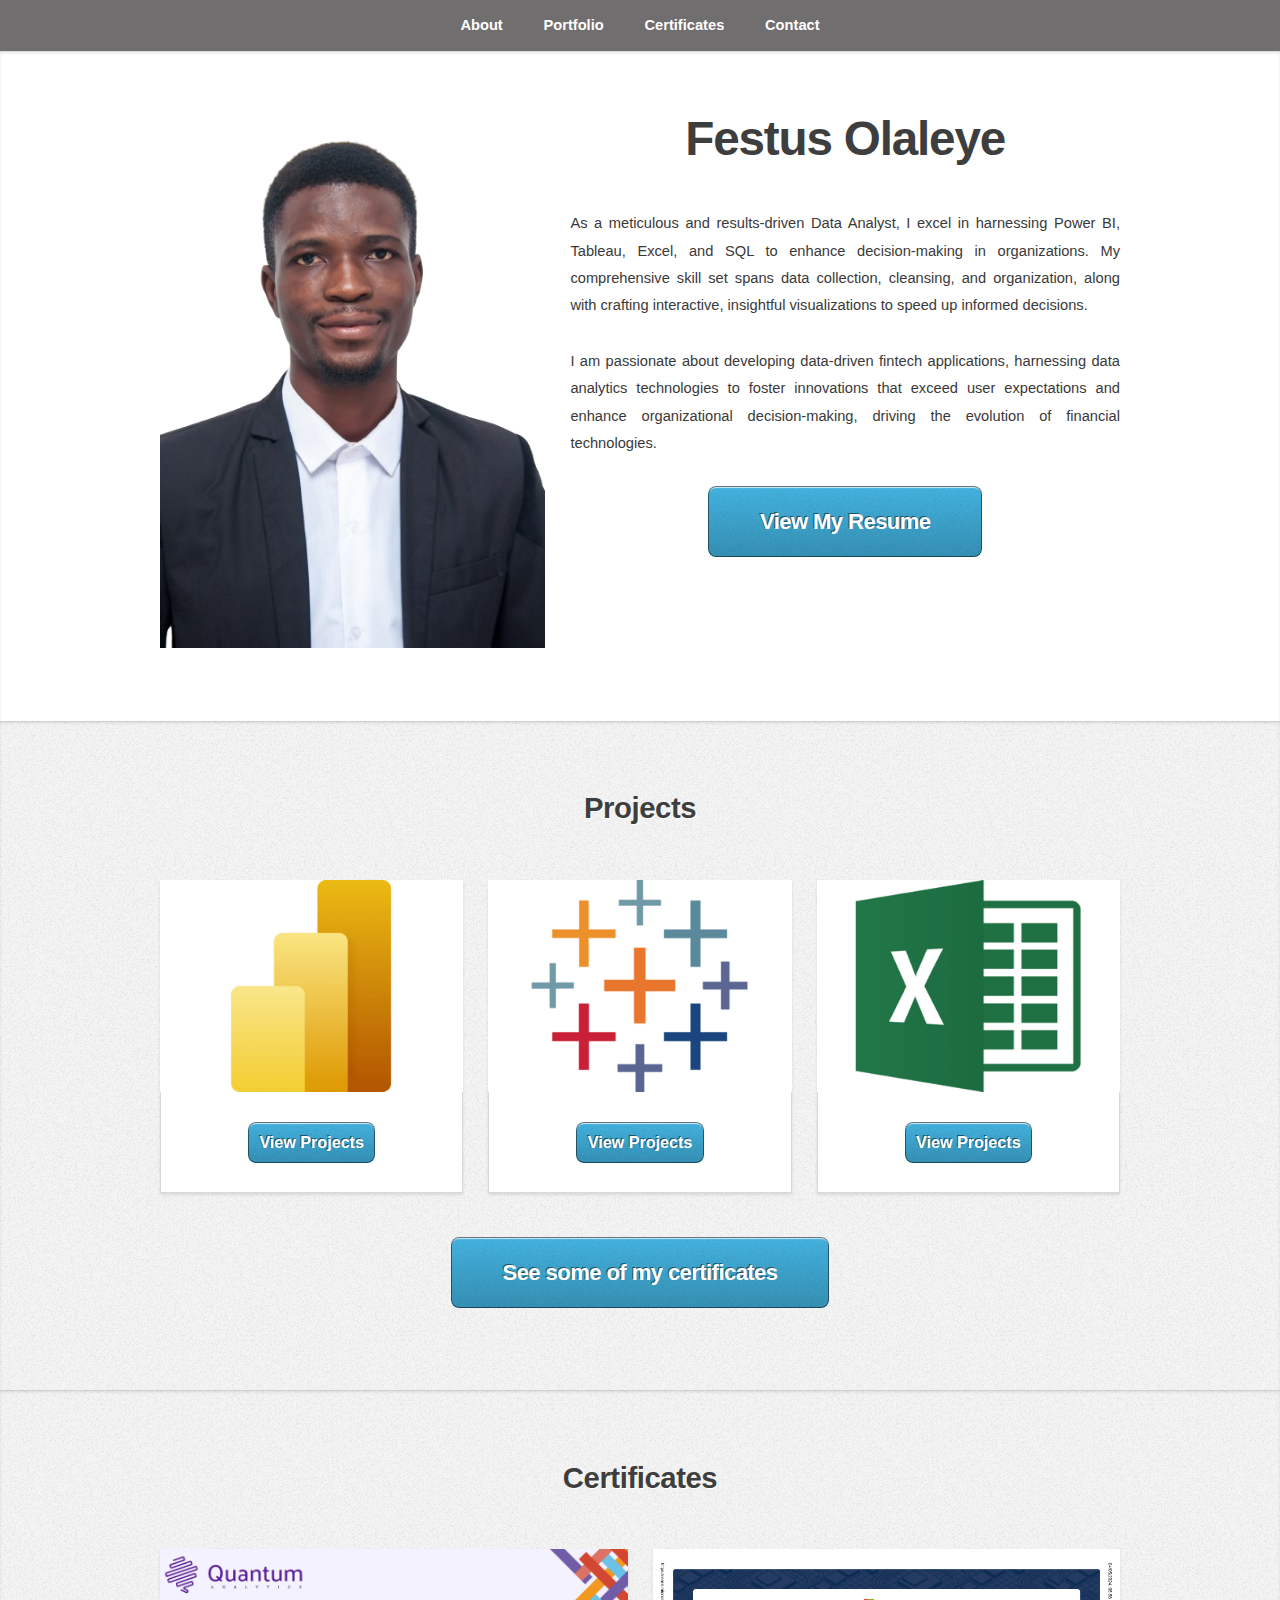
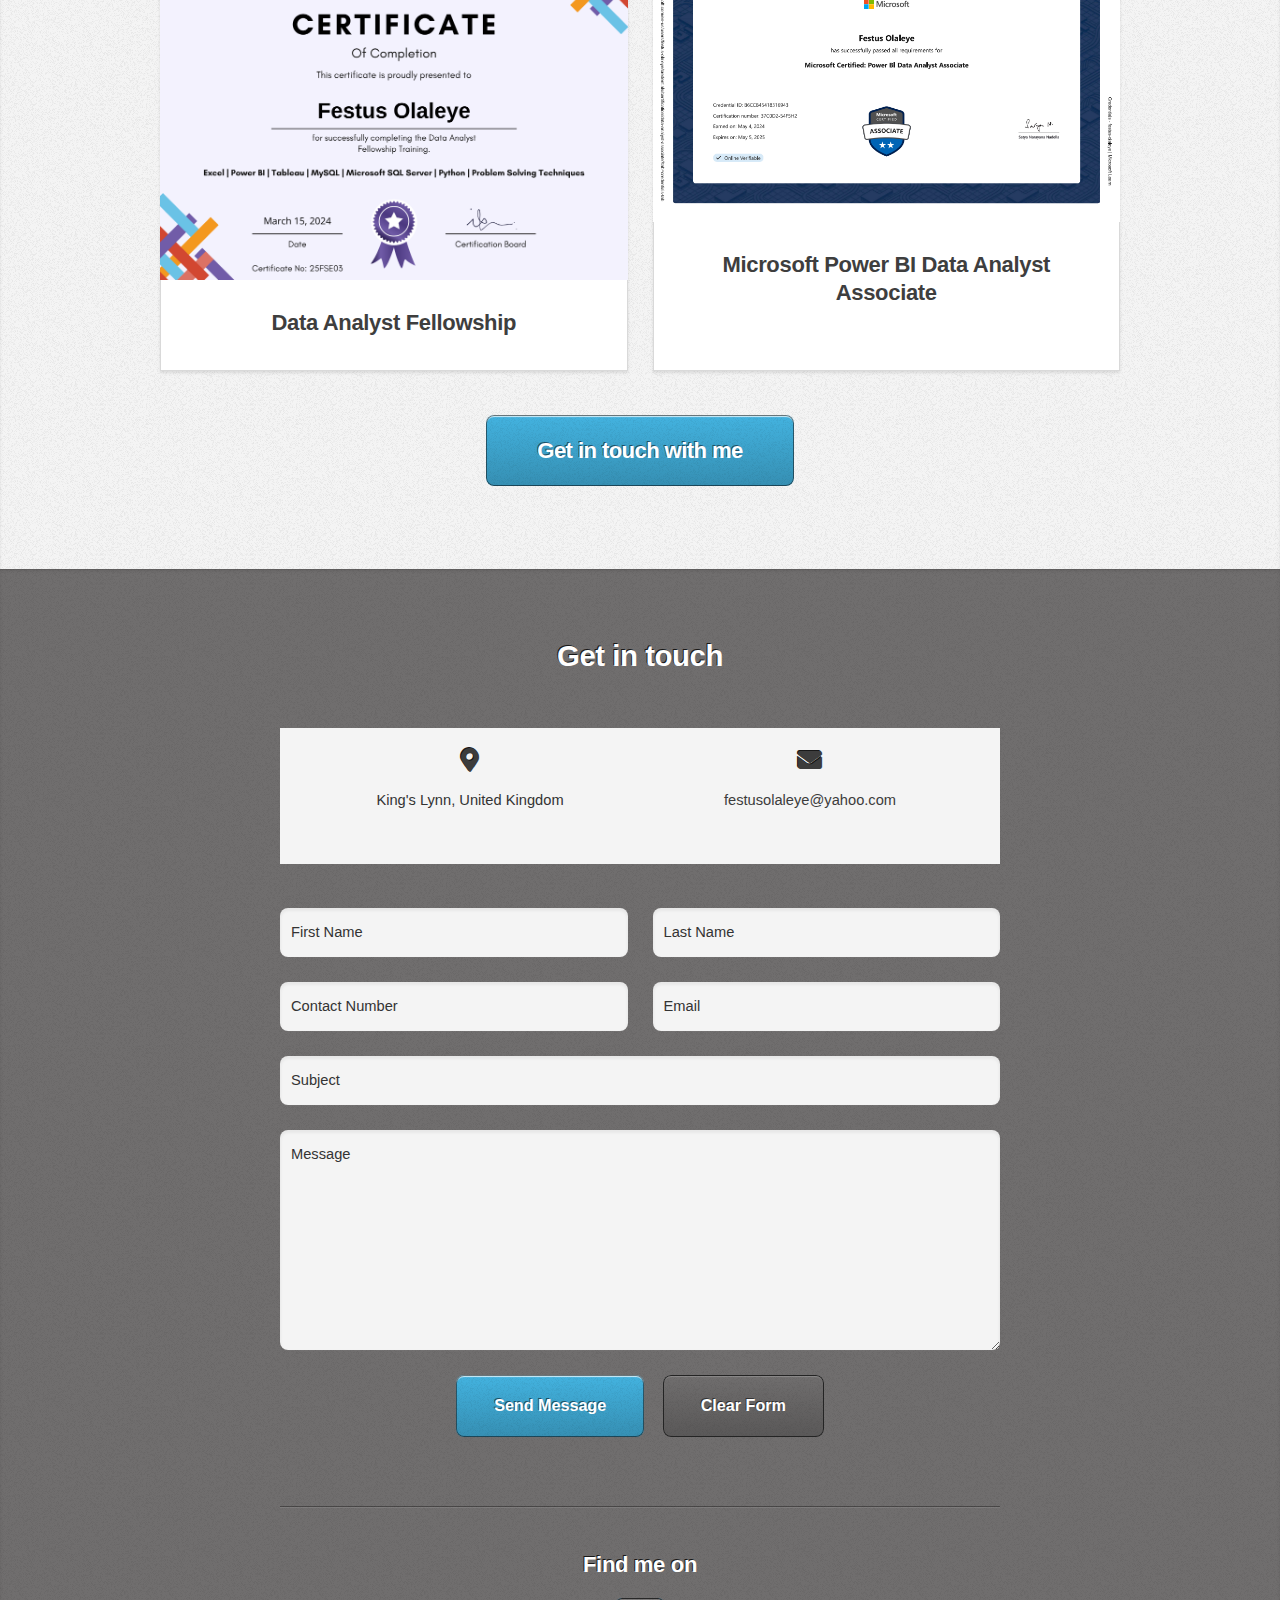
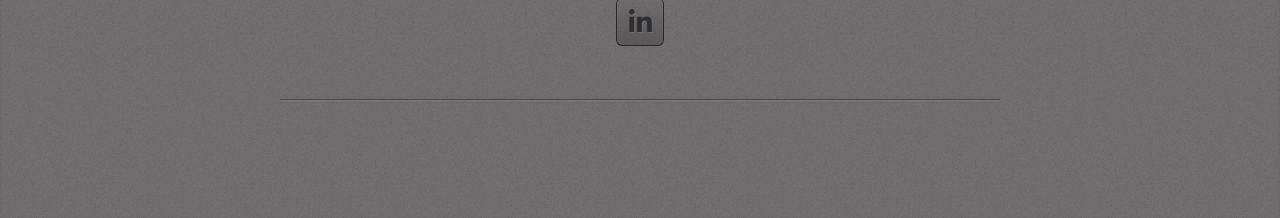
<file: index.html>
<!DOCTYPE HTML>
<!--
	Miniport by HTML5 UP
	html5up.net | @ajlkn
	Free for personal and commercial use under the CCA 3.0 license (html5up.net/license)
-->
<html>
	<head>
		<title>Festus Olaleye's Portfolio</title>
		<meta charset="utf-8" />
		<meta name="viewport" content="width=device-width, initial-scale=1, user-scalable=no" />
		<link rel="stylesheet" href="assets/css/main.css" />
	</head>
	<body class="is-preload">

		<!-- Nav -->
			<nav id="nav">
				<ul class="container">
					<li><a href="#about">About</a></li>
					<li><a href="#portfolio">Portfolio</a></li>
					<li><a href="#certificates">Certificates</a></li>
					<li><a href="#contact">Contact</a></li>
				</ul>
			</nav>

		<!-- Home -->
			<article id="about" class="wrapper style1">
				<div class="container">
					<div class="row">
						<div class="col-4 col-5-large col-12-medium">
							<span class="image fit"><img src="images/Festus_O_Portrait.png" alt="" /></span>
						</div>
						<div class="col-8 col-7-large col-12-medium">
							<header>
								
								<h1><strong>Festus Olaleye</strong></h1>
							</header>
							<style>
								p {text-align: justify;}
							</style>
							<p> As a meticulous and results-driven Data Analyst, I excel in harnessing Power BI, Tableau, Excel, and SQL to enhance decision-making in organizations. My comprehensive skill set spans data collection, cleansing, and organization, along with crafting interactive, insightful visualizations to speed up informed decisions.
							<p> I am passionate about developing data-driven fintech applications, harnessing data analytics technologies to foster innovations that exceed user expectations and enhance organizational decision-making, driving the evolution of financial technologies.
								 </p>
							<a href="https://drive.google.com/file/d/1TmKKl8bMPr7GvTdkBR_8yYPumZvGk_9m/view?usp=sharing"target=_"blank" class="button large scrolly">View My Resume</a>
						</div>
					</div>
				</div>
			</article>

		<!-- Portfolio -->
			<article id="portfolio" class="wrapper style3">
				<div class="container">
					<header>
						<h2>Projects</h2>
					</header>
					<div class="row">
						<div class="col-4 col-6-medium col-12-small">
							<article class="box style2">
								<a href="Power BI.html" class="image featured"><img src="images/Power BI.png" alt="" /></a>
								<style>button {padding: 0.3cm;}</style>
									<center><a href="Power BI.html">
											<button id="scrollButton" class="scroll-button">View Projects</button>
										</a></center>
								
							</article>
						</div>
						<div class="col-4 col-6-medium col-12-small">
							<article class="box style2">
								<a href="Tableau.html" class="image featured"><img src="images/Tableau.png" alt="" /></a>
								<style>button {padding: 0.3cm;}</style>
									<center><a href="Tableau.html">
											<button id="scrollButton" class="scroll-button">View Projects</button>
										</a></center>
							</article>
						</div>
						<div class="col-4 col-6-medium col-12-small">
							<article class="box style2">
							
								<a href="Excel.html" class="image featured"><img src="images/Excel.png" alt="" /></a>
								<style>button {padding: 0.3cm;}</style>
									<center><a href="Excel.html">
											<button id="scrollButton" class="scroll-button">View Projects</button>
										</a></center>
								
							</article>
						</div>
					</div>
					<footer>
						<a href="#certificates" class="button large scrolly">See some of my certificates</a>
					</footer>
				</div>
			</article>

		<!-- Certificates -->
		<article id="certificates" class="wrapper style3">
			<div class="container">
				<header>
					<h2>Certificates</h2>
				</header>
				<div class="row">
					<div class="col-6 col-6-medium col-12-small">
						<style>
							.box.style2 {
								width: fit-content; /* Set the desired width for the box */
								height: 100%; /* Set the desired height for the box */
							}
						</style>
						<article class="box style2">

							<a class="image featured"><img src="images/Festus Olaleye DAF Cert.png" alt="" /></a>
							<center><h3><a>Data Analyst Fellowship</a></h3></center>
						</article>
					</div>
					<div class="col-6 col-6-medium col-12-small">
						<article class="box style2">

							<a class="image featured"><img src="images/mcpbi.PNG" alt="" /></a>
							<center><h3><a>Microsoft Power BI Data Analyst Associate</a></h3></center>
						</article>
					</div>
				</div>
				<footer>
					<a href="#contact" class="button large scrolly">Get in touch with me</a>
				</footer>
			</div>
		</article>


		<!-- Contact -->
			<article id="contact" class="wrapper style4">
				<div class="container medium">
					<header>
						<h2>Get in touch</h2>
					</header>
					<style> /* Style for the contact section */
						.contact {
							display: flex;
							justify-content: space-around;
							background-color: #f4f4f4;
							padding: 20px;
						}
						
						/* Style for each contact item */
						.contact-item {
							flex: 1;
							text-align: center;
						}
						
						/* Style for the icons */
						.contact-item i {
							font-size: 24px; /* Adjust the size of the icons */
							margin-bottom: 10px; /* Add some space between the icon and the text */
							color: #3c3c3c; /* Change the color of the icons */
						}
						
						/* Style for the text */
						.contact-item p {
							margin-top: 5px;
							color: #333;
							font-size: 1em;
							text-align: center;
							text-shadow: none;
						}
						
						/* Style for the email link */
						.contact-item a {
							color: #3c3c3c; /* Link color */
							text-decoration: none; /* Remove underline */
						}						
					 </style>
					<section class="contact">
						<div class="contact-item">
							<i class="fas fa-map-marker-alt"></i> 
							<p>King's Lynn, United Kingdom</p>
						</div>
						<div class="contact-item">
							<i class="fas fa-envelope"></i> 
							<p><a href="mailto:festusolaleye@yahoo.com">festusolaleye@yahoo.com</a></p>
						</div>
					</section>

					<div class="row">
						<div class="col-12">
							<form action="https://formspree.io/f/xzbnjolo" method="post" action="#">
								<div class="row">
									<div class="col-6 col-12-small">
										<input type="text" name="First Name" id="name" placeholder="First Name" />
									</div>
									<div class="col-6 col-12-small">
										<input type="text" name="Last Name" id="name" placeholder="Last Name" />
									</div>
									<div class="col-6 col-12-small">
										<input type="text" name="Phone Number" id="Phone"  placeholder="Contact Number" />
									</div>
									<div class="col-6 col-12-small">
										<input type="text" name="Email" id="email" placeholder="Email" />
									</div>
									<div class="col-12">
										<input type="text" name="Subject" id="subject" placeholder="Subject" />
									</div>
									<div class="col-12">
										<textarea name="Message" id="message" placeholder="Message"></textarea>
									</div>
									<div class="col-12">
										<ul class="actions">
											<li><input type="submit" value="Send Message" /></li>
											<li><input type="reset" value="Clear Form" class="alt" /></li>
										</ul>
									</div>
								</div>
							</form>
						</div>
						<div class="col-12">
							<hr />
							<h3>Find me on</h3>
							<ul class="social">
								<li><a href="https://https://www.linkedin.com/in/festus-olaleye/" class="icon brands fa-linkedin-in"><span class="label">LinkedIn</span></a></li>
								<!--
								<li><a href="#" class="icon solid fa-rss"><span>RSS</span></a></li>
								<li><a href="#" class="icon brands fa-instagram"><span>Instagram</span></a></li>
								<li><a href="#" class="icon brands fa-foursquare"><span>Foursquare</span></a></li>
								<li><a href="#" class="icon brands fa-skype"><span>Skype</span></a></li>
								<li><a href="#" class="icon brands fa-soundcloud"><span>Soundcloud</span></a></li>
								<li><a href="#" class="icon brands fa-youtube"><span>YouTube</span></a></li>
								<li><a href="#" class="icon brands fa-blogger"><span>Blogger</span></a></li>
								<li><a href="#" class="icon brands fa-flickr"><span>Flickr</span></a></li>
								<li><a href="#" class="icon brands fa-vimeo"><span>Vimeo</span></a></li>
								-->
							</ul>
							<hr />
						</div>

		<!-- Scripts -->
			<script src="assets/js/jquery.min.js"></script>
			<script src="assets/js/jquery.scrolly.min.js"></script>
			<script src="assets/js/browser.min.js"></script>
			<script src="assets/js/breakpoints.min.js"></script>
			<script src="assets/js/util.js"></script>
			<script src="assets/js/main.js"></script>

	</body>
</html>
</file>
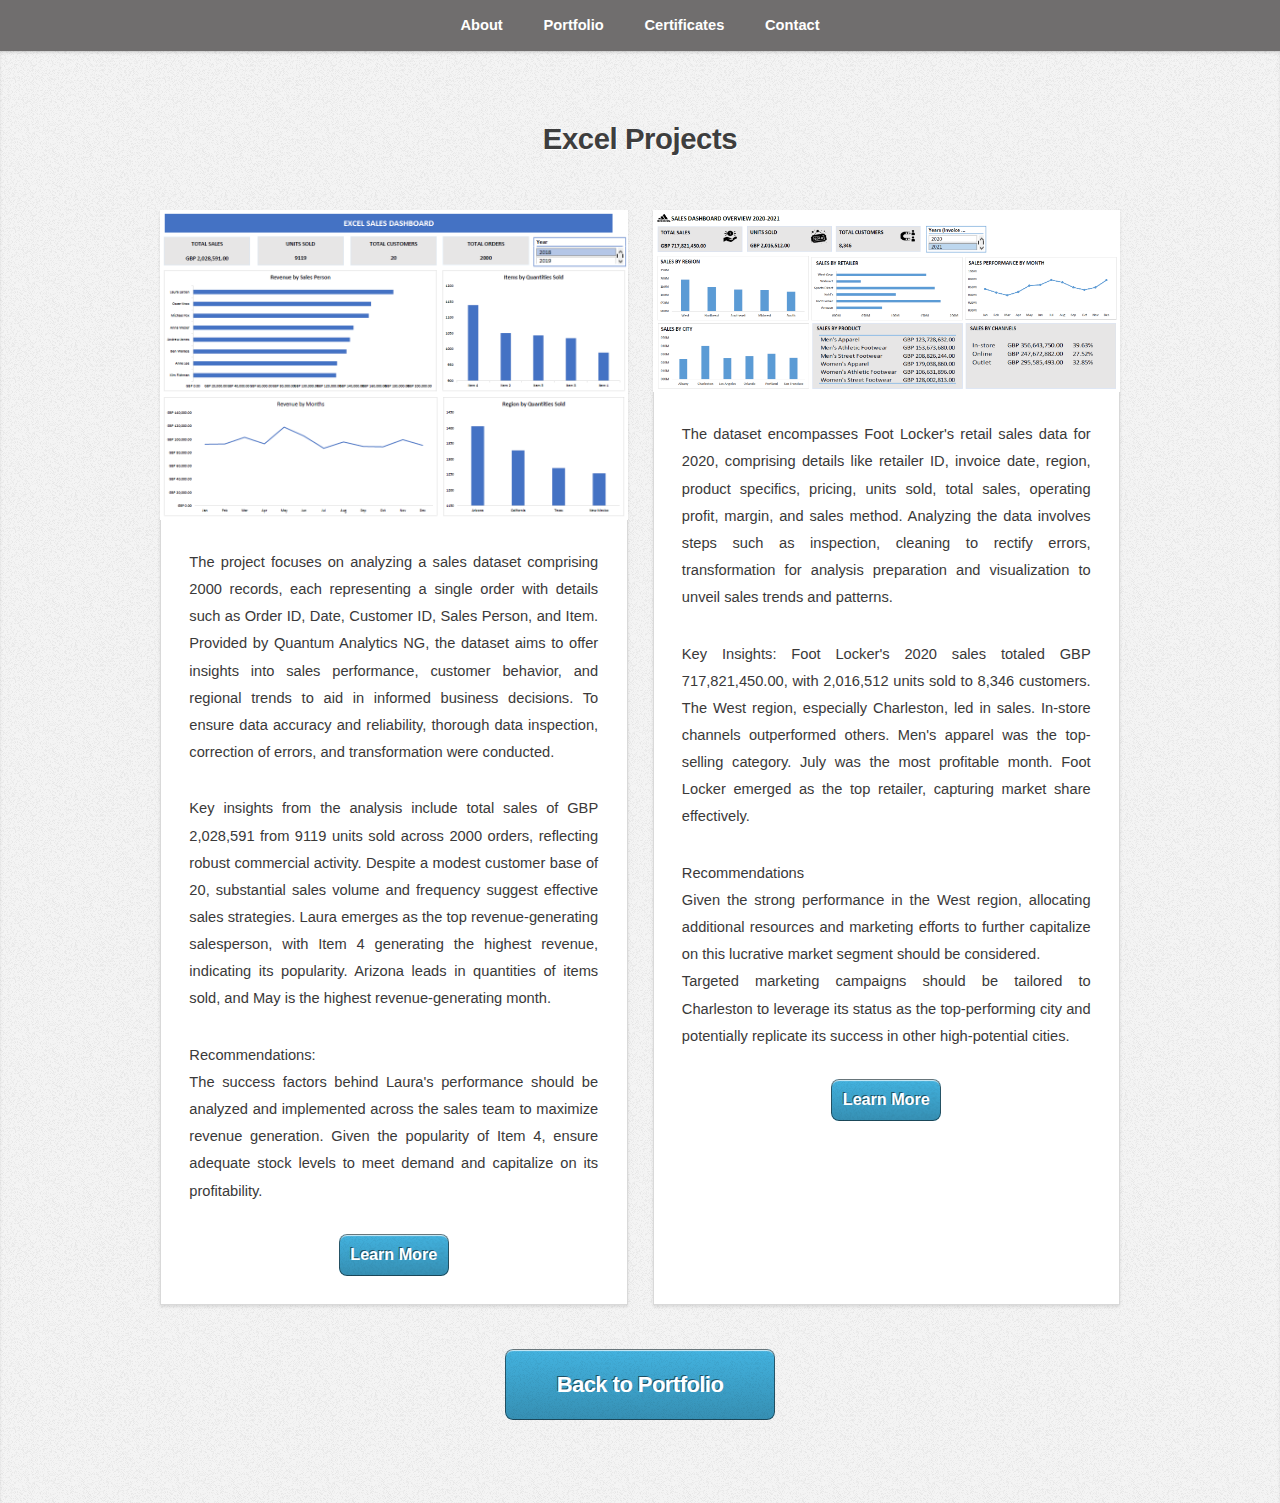
<file: Excel.html>
<!DOCTYPE HTML>
<!--
	Miniport by HTML5 UP
	html5up.net | @ajlkn
	Free for personal and commercial use under the CCA 3.0 license (html5up.net/license)
-->
<html>
	<head>
		<title>Festus's Portfolio</title>
		<meta charset="utf-8" />
		<meta name="viewport" content="width=device-width, initial-scale=1, user-scalable=no" />
		<link rel="stylesheet" href="assets/css/main.css" />
	</head>
	<body class="is-preload">

		<!-- Nav -->
			<nav id="nav">
				<ul class="container">
					<li><a href="index.html#about">About</a></li>
					<li><a href="index.html#portfolio">Portfolio</a></li>
					<li><a href="index.html#certificates">Certificates</a></li>
					<li><a href="index.html#contact">Contact</a></li>
				</ul>
			</nav>

		<!-- Portfolio -->
			<article id="portfolio" class="wrapper style3">
				<div class="container">
					<header>
						<h2>Excel Projects</h2>
					</header>
					<div class="row">
						<div class="col-6 col-6-medium col-12-small">
							<style>
								.box.style2 {
									width: fit-content; /* Set the desired width for the box */
									height: 100%; /* Set the desired height for the box */
								}
							</style>
							<article class="box style2">
								<a href="https://onedrive.live.com/embed?resid=FE76E175126F4212%2131406&authkey=%21AN6O8KONDefjZXE&em=2&ActiveCell='Dashboard'!B1&wdHideGridlines=True&wdHideHeaders=True&wdInConfigurator=True&wdInConfigurator=True"target="_blank" class="image featured"><img src="images/Excel Sales Dashboard.PNG" alt="" /></a>
								<p>The project focuses on analyzing a sales dataset comprising 2000 records, each representing a single order with details such as Order ID, Date, Customer ID, Sales Person, and Item. Provided by Quantum Analytics NG, the dataset aims to offer insights into sales performance, customer behavior, and regional trends to aid in informed business decisions. 
									To ensure data accuracy and reliability, thorough data inspection, correction of errors, and transformation were conducted.</p>
								<p>Key insights from the analysis include total sales of GBP 2,028,591 from 9119 units sold across 2000 orders, reflecting robust commercial activity. Despite a modest customer base of 20, substantial sales volume and frequency suggest effective sales strategies. Laura emerges as the top revenue-generating salesperson, with Item 4 generating the highest revenue, indicating its popularity. 
									Arizona leads in quantities of items sold, and May is the highest revenue-generating month.</p>
								<p>Recommendations: <br>The success factors behind Laura's performance should be analyzed and implemented across the sales team to maximize revenue generation. 
									Given the popularity of Item 4, ensure adequate stock levels to meet demand and capitalize on its profitability.
								</p>
									<style>button {padding: 0.3cm;}</style>
									<center><a href="https://onedrive.live.com/embed?resid=FE76E175126F4212%2131406&authkey=%21AN6O8KONDefjZXE&em=2&ActiveCell='Dashboard'!B1&wdHideGridlines=True&wdHideHeaders=True&wdInConfigurator=True&wdInConfigurator=True"target="_blank">
											<button id="scrollButton" class="scroll-button">Learn More</button>
										</a></center>
							</article>
						</div>
						<div class="col-6 col-6-medium col-12-small">
							<article class="box style2">
								<a href="https://onedrive.live.com/embed?resid=FE76E175126F4212%2131407&authkey=%21AA7ueBy2HmD6f4o&em=2&ActiveCell='Dashboard'!A1&wdHideGridlines=True&wdHideHeaders=True&wdInConfigurator=True&wdInConfigurator=True
								"target="_blank" class="image featured"><img src="images/Adidas.PNG" alt="" /></a>
								<p>The dataset encompasses Foot Locker's retail sales data for 2020, comprising details like retailer ID, invoice date, region, product specifics, pricing, units sold, total sales, operating profit, margin, and sales method. 
									Analyzing the data involves steps such as inspection, cleaning to rectify errors, transformation for analysis preparation and visualization to unveil sales trends and patterns.</p>
								<p>Key Insights: Foot Locker's 2020 sales totaled GBP 717,821,450.00, with 2,016,512 units sold to 8,346 customers. The West region, especially Charleston, led in sales. In-store channels outperformed others. Men's apparel was the top-selling category. 
									July was the most profitable month. Foot Locker emerged as the top retailer, capturing market share effectively.</p>
								<p>Recommendations <br>
									Given the strong performance in the West region, allocating additional resources and marketing efforts to further capitalize on this lucrative market segment should be considered. <br>Targeted marketing campaigns should be tailored to Charleston to leverage its status as the top-performing city and potentially replicate its success in other high-potential cities.
									</p>
									<style>button {padding: 0.3cm;}</style>
									<center><a href="https://onedrive.live.com/embed?resid=FE76E175126F4212%2131407&authkey=%21AA7ueBy2HmD6f4o&em=2&ActiveCell='Dashboard'!A1&wdHideGridlines=True&wdHideHeaders=True&wdInConfigurator=True&wdInConfigurator=True
										"target="-blank">
											<button id="scrollButton" class="scroll-button">Learn More</button>
										</a></center>
							</article>
						</div>
					</div>
					<footer>
						<a href="index.html#portfolio" class="button large scrolly">Back to Portfolio</a>
					</footer>
				</div>
			</article>

		<!-- Scripts -->
			<script src="assets/js/jquery.min.js"></script>
			<script src="assets/js/jquery.scrolly.min.js"></script>
			<script src="assets/js/browser.min.js"></script>
			<script src="assets/js/breakpoints.min.js"></script>
			<script src="assets/js/util.js"></script>
			<script src="assets/js/main.js"></script>

	</body>
</html>
</file>
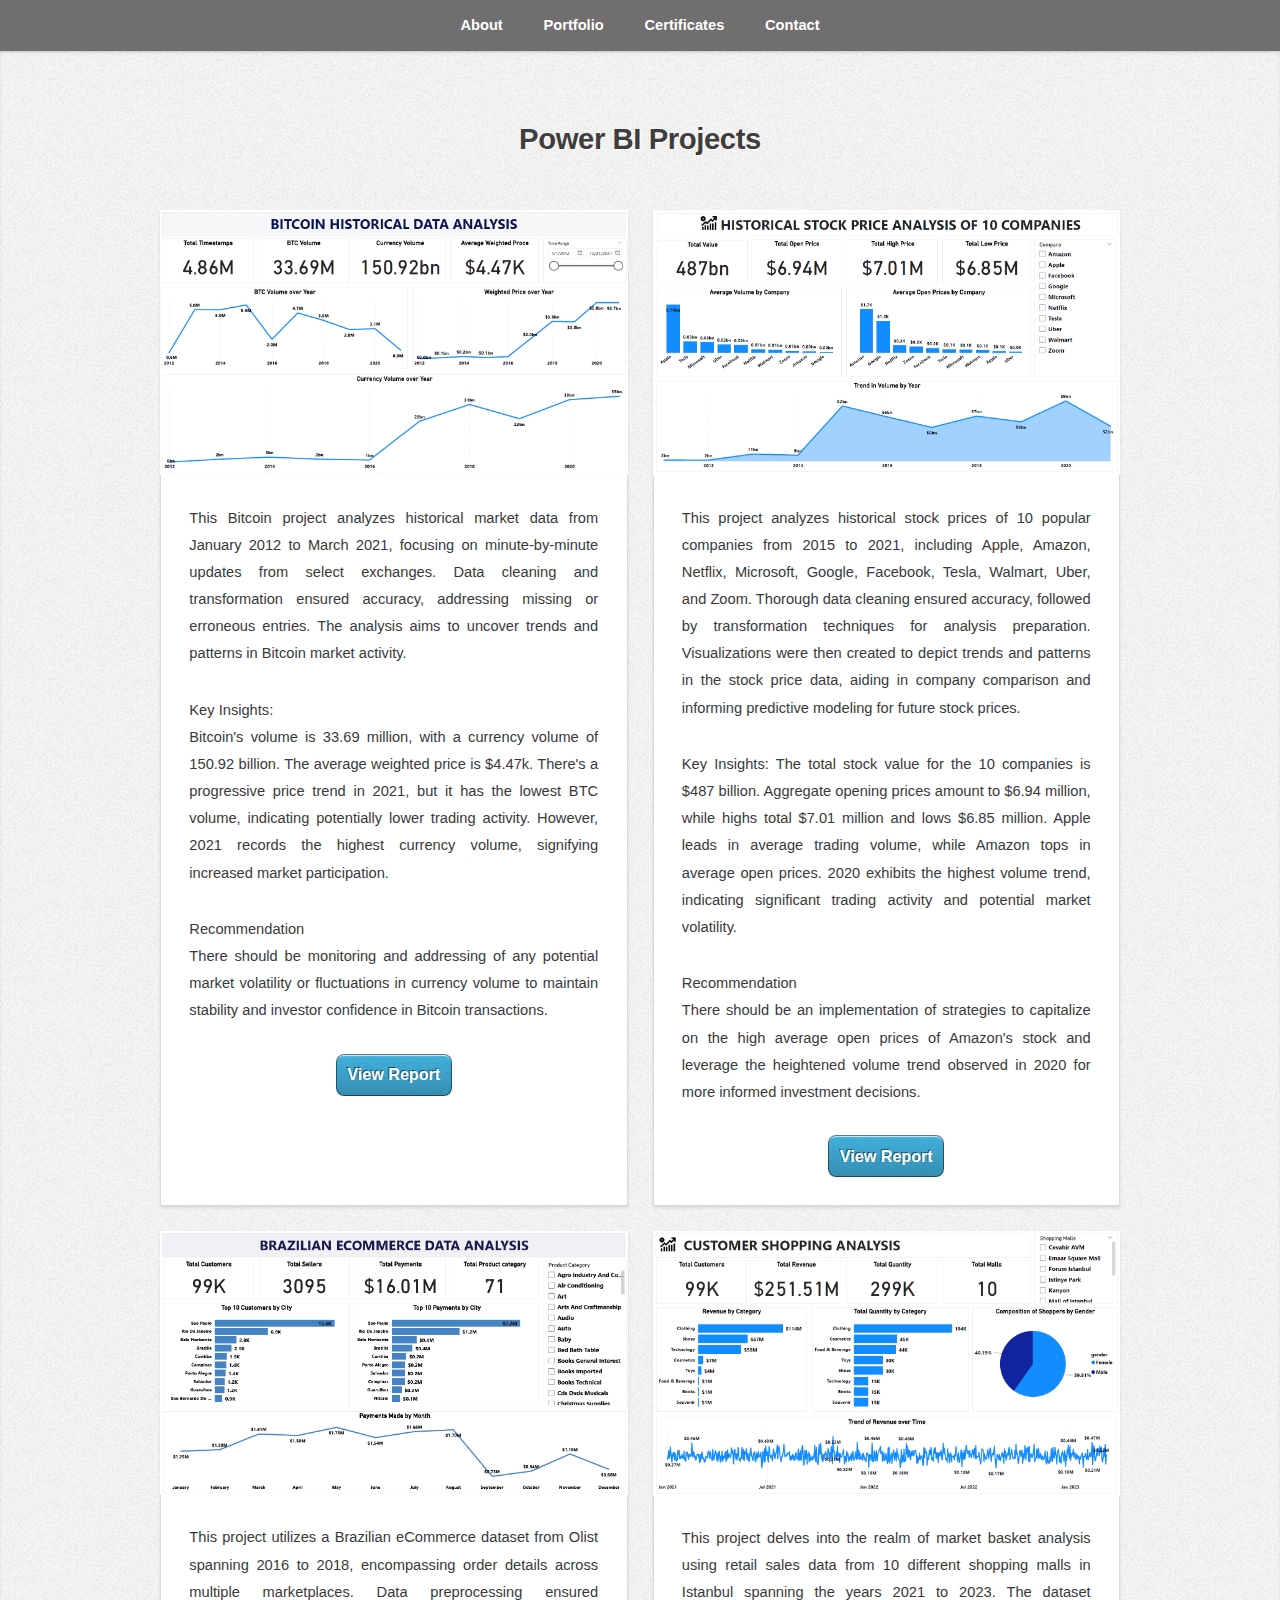
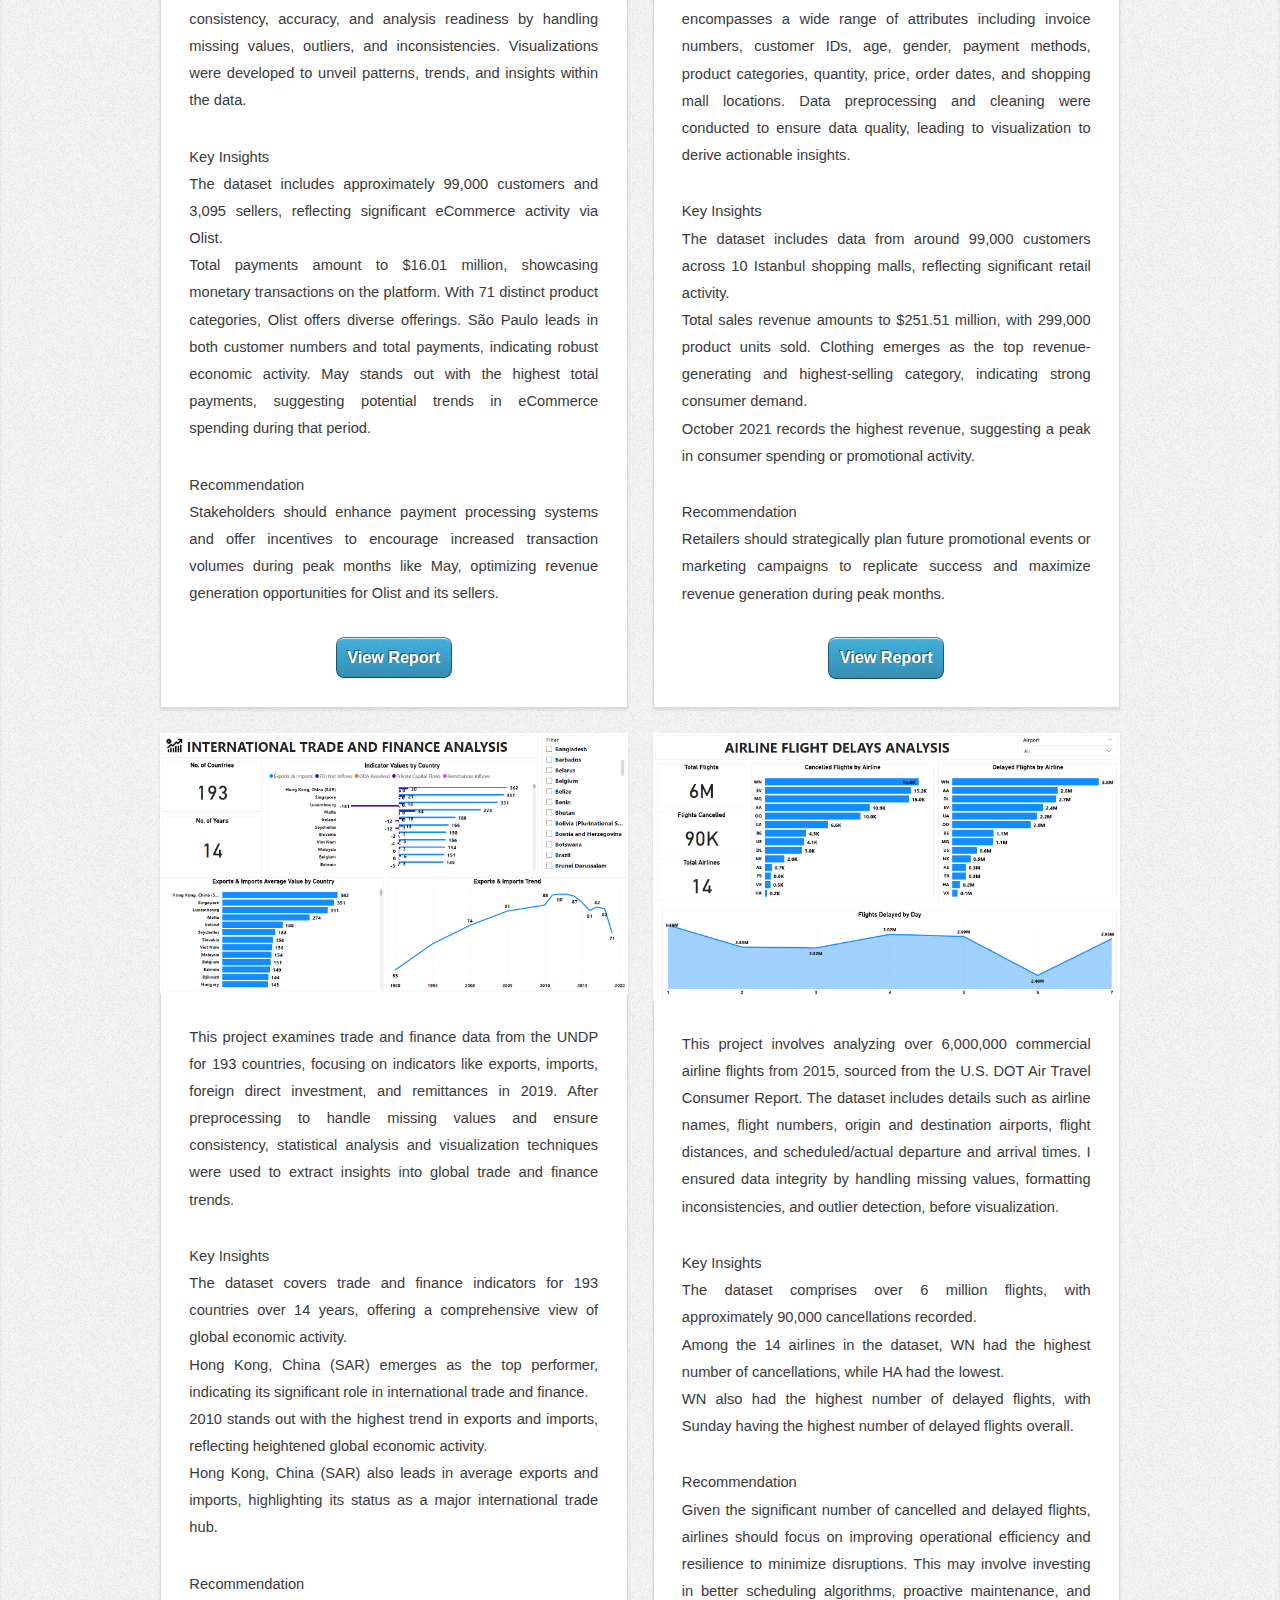
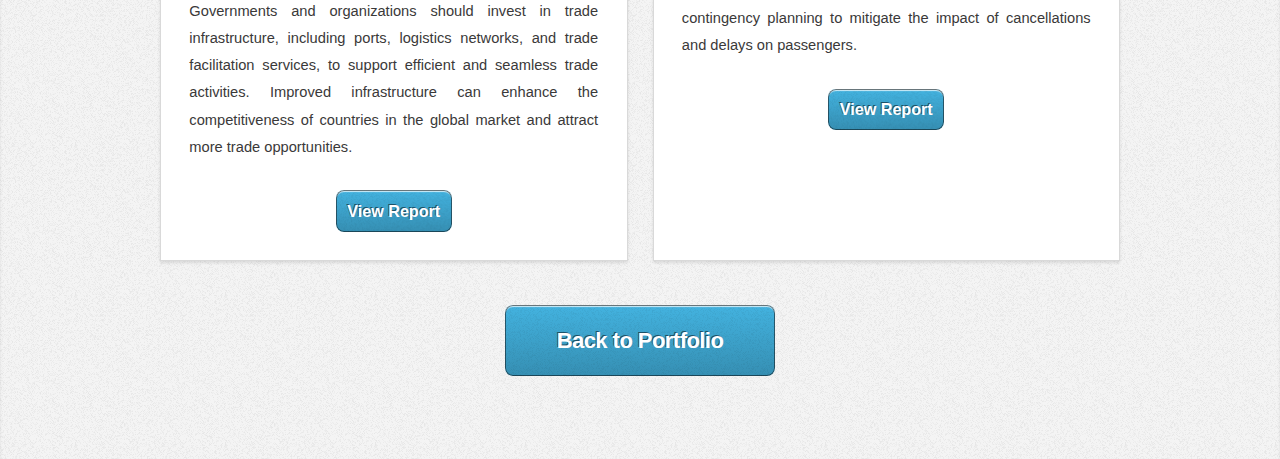
<file: Power BI.html>
<!DOCTYPE HTML>
<!--
	Miniport by HTML5 UP
	html5up.net | @ajlkn
	Free for personal and commercial use under the CCA 3.0 license (html5up.net/license)
-->
<html>
	<head>
		<title>Festus's Portfolio</title>
		<meta charset="utf-8" />
		<meta name="viewport" content="width=device-width, initial-scale=1, user-scalable=no" />
		<link rel="stylesheet" href="assets/css/main.css" />
	</head>
	<body class="is-preload">

		<!-- Nav -->
			<nav id="nav">
				<ul class="container">
					<li><a href="index.html#about">About</a></li>
					<li><a href="index.html#portfolio">Portfolio</a></li>
					<li><a href="index.html#certificates">Certificates</a></li>
					<li><a href="index.html#contact">Contact</a></li>
				</ul>
			</nav>

		<!-- Portfolio -->
			<article id="portfolio" class="wrapper style3">
				<div class="container">
					<header>
						<h2>Power BI Projects</h2>
					</header>
					<div class="row">
						<div class="col-6 col-6-medium col-12-small">
							<style>
								.box.style2 {
									width: fit-content; /* Set the desired width for the box */
									height: 100%; /* Set the desired height for the box */
								}
							</style>
							<article class="box style2">
								<a href="https://app.powerbi.com/view?r=eyJrIjoiZGE1M2NlZmYtMzkyNy00NjE4LTkyN2YtMTI4MWZlYTIyODAwIiwidCI6ImRmODY3OWNkLWE4MGUtNDVkOC05OWFjLWM4M2VkN2ZmOTVhMCJ9
								" class="image featured"target="_blank"><img src="images/Bitcoin.PNG" alt="" /></a>
								<p>This Bitcoin project analyzes historical market data from January 2012 to March 2021, focusing on minute-by-minute updates from select exchanges. Data cleaning and transformation ensured accuracy, addressing missing or erroneous entries. 
									The analysis aims to uncover trends and patterns in Bitcoin market activity.</p>
								<p>Key Insights: <br> Bitcoin's volume is 33.69 million, with a currency volume of 150.92 billion. The average weighted price is $4.47k. There's a progressive price trend in 2021, but it has the lowest BTC volume, indicating potentially lower trading activity. 
									However, 2021 records the highest currency volume, signifying increased market participation.</p>
								<p>Recommendation <br>
									There should be monitoring and addressing of any potential market volatility or fluctuations in currency volume to maintain stability and investor confidence in Bitcoin transactions.
									</p>
								<style>button {padding: 0.3cm;}</style>
									<center><a href="https://app.powerbi.com/view?r=eyJrIjoiZGE1M2NlZmYtMzkyNy00NjE4LTkyN2YtMTI4MWZlYTIyODAwIiwidCI6ImRmODY3OWNkLWE4MGUtNDVkOC05OWFjLWM4M2VkN2ZmOTVhMCJ9
										"target="_blank">
											<button id="scrollButton" class="scroll-button">View Report</button>
										</a></center>
							</article>
						</div>
						<div class="col-6 col-6-medium col-12-small">
							<article class="box style2">
								<a href="https://app.powerbi.com/view?r=eyJrIjoiNThiZjY2OWQtMTBmYi00YWUyLThhMjktN2M5NmZkMTQzNWI1IiwidCI6ImRmODY3OWNkLWE4MGUtNDVkOC05OWFjLWM4M2VkN2ZmOTVhMCJ9
								"target="_blank" class="image featured"><img src="images/Historical Analysis of 10 Companies.PNG" alt="" /></a>
								<p>This project analyzes historical stock prices of 10 popular companies from 2015 to 2021, including Apple, Amazon, Netflix, Microsoft, Google, Facebook, Tesla, Walmart, Uber, and Zoom. 
									Thorough data cleaning ensured accuracy, followed by transformation techniques for analysis preparation. Visualizations were then created to depict trends and patterns in the stock price data, aiding in company comparison and informing predictive modeling for future stock prices.</p>
								<p>Key Insights: The total stock value for the 10 companies is $487 billion. Aggregate opening prices amount to $6.94 million, while highs total $7.01 million and lows $6.85 million. Apple leads in average trading volume, while Amazon tops in average open prices. 
									2020 exhibits the highest volume trend, indicating significant trading activity and potential market volatility.</p>
								<p>Recommendation <br>
									There should be an implementation of strategies to capitalize on the high average open prices of Amazon's stock and leverage the heightened volume trend observed in 2020 for more informed investment decisions.
									</p>
								<style>button {padding: 0.3cm;}</style>
									<center><a href="https://app.powerbi.com/view?r=eyJrIjoiNThiZjY2OWQtMTBmYi00YWUyLThhMjktN2M5NmZkMTQzNWI1IiwidCI6ImRmODY3OWNkLWE4MGUtNDVkOC05OWFjLWM4M2VkN2ZmOTVhMCJ9
										"target="_blank">
											<button id="scrollButton" class="scroll-button">View Report</button>
										</a></center>
							</article>
						</div>
						<div class="col-6 col-6-medium col-12-small">
							<article class="box style2">
								<a href="https://app.powerbi.com/view?r=eyJrIjoiZjMwZTIyODgtMTVkYS00ZDUxLThlMjktZGE5MWEwYzVhMzMyIiwidCI6ImRmODY3OWNkLWE4MGUtNDVkOC05OWFjLWM4M2VkN2ZmOTVhMCJ9
								"target="_blank" class="image featured"><img src="images/Brazilian E-Commerce.PNG" alt="" /></a>
								<p>
									This project utilizes a Brazilian eCommerce dataset from Olist spanning 2016 to 2018, encompassing order details across multiple marketplaces. Data preprocessing ensured consistency, accuracy, and analysis readiness by handling missing values, outliers, and inconsistencies. 
									Visualizations were developed to unveil patterns, trends, and insights within the data.
								</p>
								<p>
									Key Insights <br>The dataset includes approximately 99,000 customers and 3,095 sellers, reflecting significant eCommerce activity via Olist. <br>Total payments amount to $16.01 million, showcasing monetary transactions on the platform. With 71 distinct product categories, Olist offers diverse offerings. 
									São Paulo leads in both customer numbers and total payments, indicating robust economic activity. 
									May stands out with the highest total payments, suggesting potential trends in eCommerce spending during that period.
									</p>
								<p>Recommendation <br>
									Stakeholders should enhance payment processing systems and offer incentives to encourage increased transaction volumes during peak months like May, optimizing revenue generation opportunities for Olist and its sellers.
									</p>
								<style>button {padding: 0.3cm;}</style>
									<center><a href="https://app.powerbi.com/view?r=eyJrIjoiZjMwZTIyODgtMTVkYS00ZDUxLThlMjktZGE5MWEwYzVhMzMyIiwidCI6ImRmODY3OWNkLWE4MGUtNDVkOC05OWFjLWM4M2VkN2ZmOTVhMCJ9
										"target="_blank">
											<button id="scrollButton" class="scroll-button">View Report</button>
										</a></center>
							</article>
						</div>
						<div class="col-6 col-6-medium col-12-small">
							<article class="box style2">
								<a href="https://app.powerbi.com/view?r=eyJrIjoiZWRmODE1OWItZWM4Ni00YjU5LWE0YmMtM2NjZmM1ZjE2MjViIiwidCI6ImRmODY3OWNkLWE4MGUtNDVkOC05OWFjLWM4M2VkN2ZmOTVhMCJ9
								"target="_blank" class="image featured"><img src="images/Customer Shoping Analysis.PNG" alt="" /></a>
								<p>This project delves into the realm of market basket analysis using retail sales data from 10 different shopping malls in Istanbul spanning the years 2021 to 2023. The dataset encompasses a wide range of attributes including invoice numbers, customer IDs, age, gender, payment methods, product categories, quantity, price, order dates, and shopping mall locations.
									Data preprocessing and cleaning were conducted to ensure data quality, leading to visualization to derive actionable insights.
									</p>
								<p>Key Insights <br>The dataset includes data from around 99,000 customers across 10 Istanbul shopping malls, reflecting significant retail activity. 
									<br>Total sales revenue amounts to $251.51 million, with 299,000 product units sold. Clothing emerges as the top revenue-generating and highest-selling category, indicating strong consumer demand. 
									<br>October 2021 records the highest revenue, suggesting a peak in consumer spending or promotional activity.</p>
								<p>Recommendation <br>
									Retailers should strategically plan future promotional events or marketing campaigns to replicate success and maximize revenue generation during peak months.
									</p>
									<style>button {padding: 0.3cm;}</style>
									<center><a href="https://app.powerbi.com/view?r=eyJrIjoiZWRmODE1OWItZWM4Ni00YjU5LWE0YmMtM2NjZmM1ZjE2MjViIiwidCI6ImRmODY3OWNkLWE4MGUtNDVkOC05OWFjLWM4M2VkN2ZmOTVhMCJ9
										"target="_blank">
											<button id="scrollButton" class="scroll-button">View Report</button>
										</a></center>
							</article>
						</div>
						<div class="col-6 col-6-medium col-12-small">
							<article class="box style2">
								<a href="https://app.powerbi.com/view?r=eyJrIjoiZmFiMjA2YzUtZTMwYy00ZDUxLWIxMTQtMzdlMmQ0ZWE2MTBiIiwidCI6ImRmODY3OWNkLWE4MGUtNDVkOC05OWFjLWM4M2VkN2ZmOTVhMCJ9
								"target="_blank" class="image featured"><img src="images/Internation trade and Finance.PNG" alt="" /></a>
								<p>This project examines trade and finance data from the UNDP for 193 countries, focusing on indicators like exports, imports, foreign direct investment, and remittances in 2019. 
									After preprocessing to handle missing values and ensure consistency, statistical analysis and visualization techniques were used to extract insights into global trade and finance trends.
								</p>
								<p>Key Insights <br>

									The dataset covers trade and finance indicators for 193 countries over 14 years, offering a comprehensive view of global economic activity. <br>
									Hong Kong, China (SAR) emerges as the top performer, indicating its significant role in international trade and finance. <br>
									2010 stands out with the highest trend in exports and imports, reflecting heightened global economic activity. <br>
									Hong Kong, China (SAR) also leads in average exports and imports, highlighting its status as a major international trade hub.</p>
								<p>Recommendation <br>
									Governments and organizations should invest in trade infrastructure, including ports, logistics networks, and trade facilitation services, to support efficient and seamless trade activities. Improved infrastructure can enhance the competitiveness of countries in the global market and attract more trade opportunities.
									</p>
								<style>button {padding: 0.3cm;}</style>
									<center><a href="https://app.powerbi.com/view?r=eyJrIjoiZmFiMjA2YzUtZTMwYy00ZDUxLWIxMTQtMzdlMmQ0ZWE2MTBiIiwidCI6ImRmODY3OWNkLWE4MGUtNDVkOC05OWFjLWM4M2VkN2ZmOTVhMCJ9
										"target="_blank">
											<button id="scrollButton" class="scroll-button">View Report</button>
										</a></center>
							</article>
						</div>
						<div class="col-6 col-6-medium col-12-small">
							<article class="box style2">
								<a href="https://app.powerbi.com/view?r=eyJrIjoiMjQ5NGJmYWMtN2RjZi00ODMyLWIyYTMtMDNiZjkxYzg2ZGY0IiwidCI6ImRmODY3OWNkLWE4MGUtNDVkOC05OWFjLWM4M2VkN2ZmOTVhMCJ9
								"target="_blank" class="image featured"><img src="images/Airline flight delay.PNG" alt="" /></a>
								<p>This project involves analyzing over 6,000,000 commercial airline flights from 2015, sourced from the U.S. DOT Air Travel Consumer Report. The dataset includes details such as airline names, flight numbers, origin and destination airports, flight distances, and scheduled/actual departure and arrival times.
									I ensured data integrity by handling missing values, formatting inconsistencies, and outlier detection, before visualization.
									</p>
								<p>Key Insights <br>
									The dataset comprises over 6 million flights, with approximately 90,000 cancellations recorded. <br>
									Among the 14 airlines in the dataset, WN had the highest number of cancellations, while HA had the lowest. <br>
									WN also had the highest number of delayed flights, with Sunday having the highest number of delayed flights overall.
									</p>
								<p>Recommendation <br>
									Given the significant number of cancelled and delayed flights, airlines should focus on improving operational efficiency and resilience to minimize disruptions. 
									This may involve investing in better scheduling algorithms, proactive maintenance, and contingency planning to mitigate the impact of cancellations and delays on passengers.
									</p>
									<style>button {padding: 0.3cm;}</style>
									<center><a href="https://app.powerbi.com/view?r=eyJrIjoiMjQ5NGJmYWMtN2RjZi00ODMyLWIyYTMtMDNiZjkxYzg2ZGY0IiwidCI6ImRmODY3OWNkLWE4MGUtNDVkOC05OWFjLWM4M2VkN2ZmOTVhMCJ9
										"target="_blank">
											<button id="scrollButton" class="scroll-button">View Report</button>
										</a></center>
							</article>
						</div>
					</div>
					<footer>
						<a href="index.html#portfolio" class="button large scrolly">Back to Portfolio</a>
					</footer>
				</div>
			</article>
		<!-- Scripts -->
			<script src="assets/js/jquery.min.js"></script>
			<script src="assets/js/jquery.scrolly.min.js"></script>
			<script src="assets/js/browser.min.js"></script>
			<script src="assets/js/breakpoints.min.js"></script>
			<script src="assets/js/util.js"></script>
			<script src="assets/js/main.js"></script>

	</body>
</html>
</file>
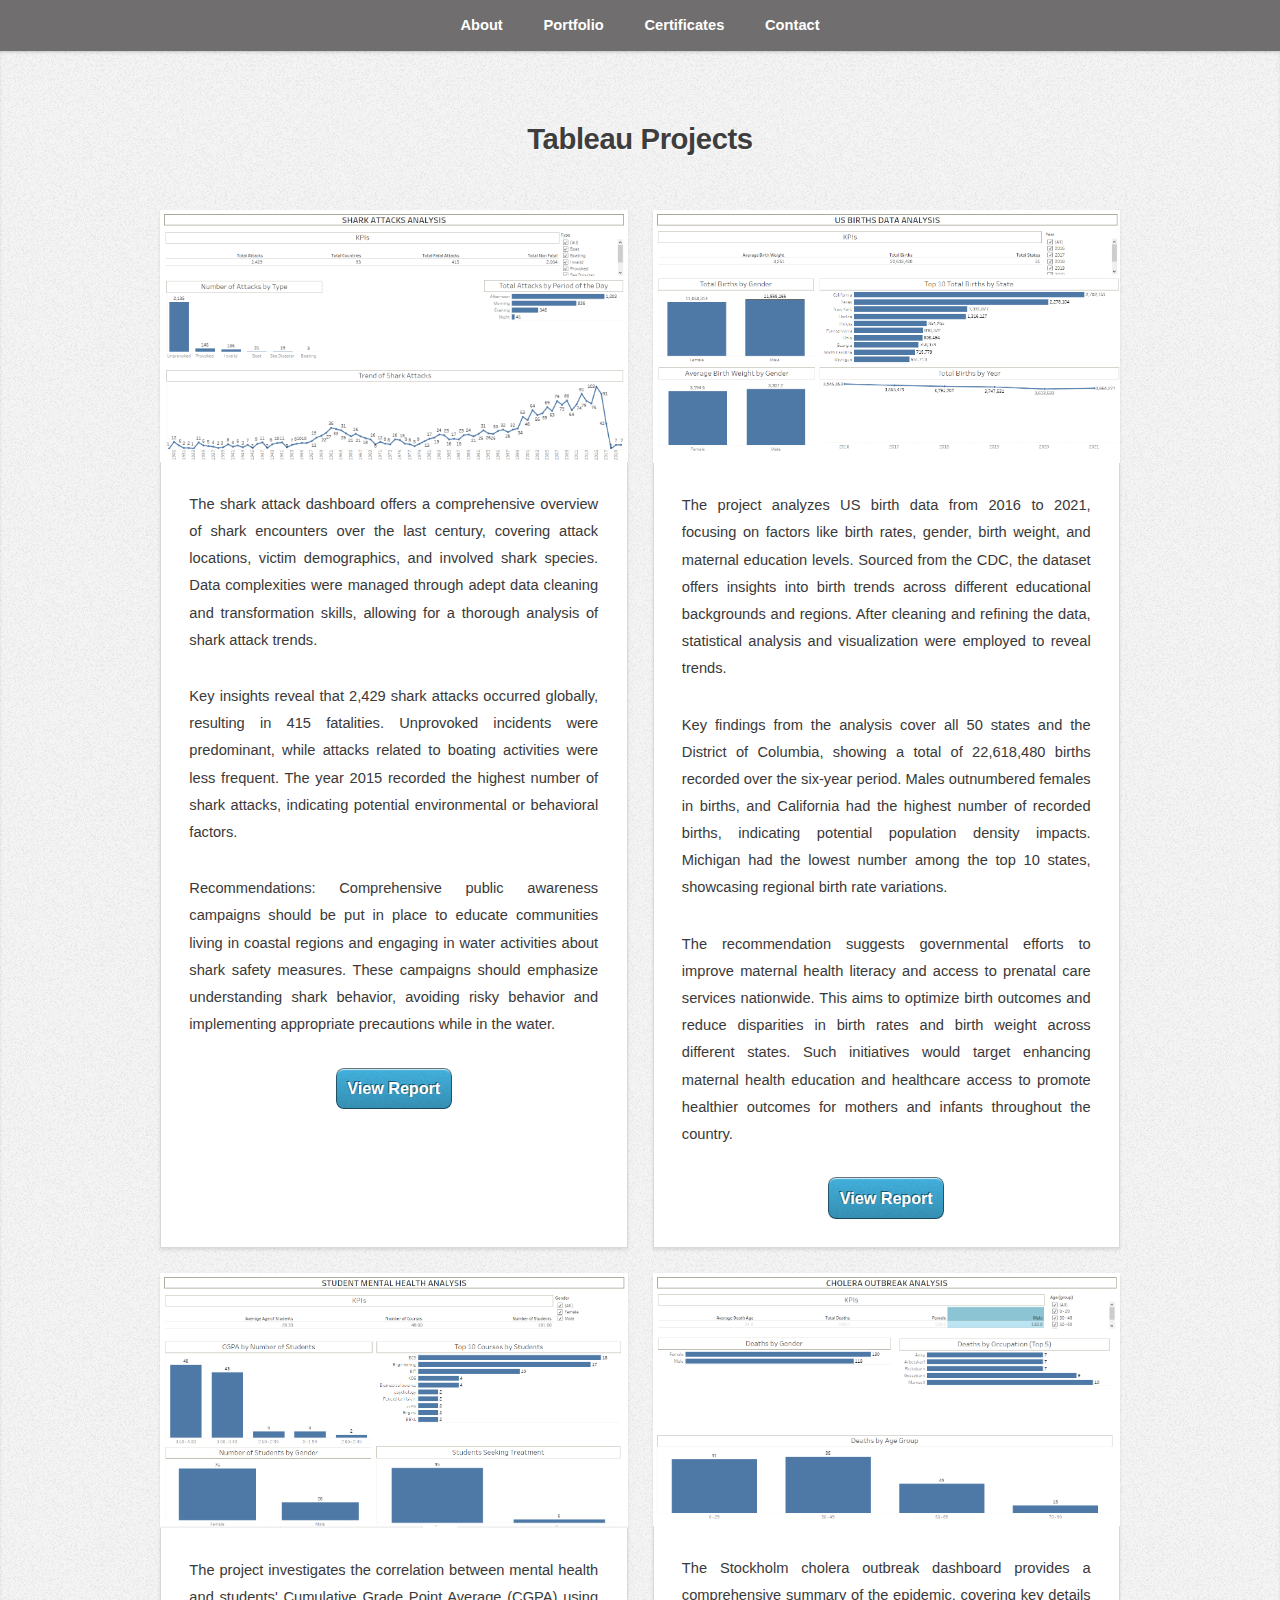
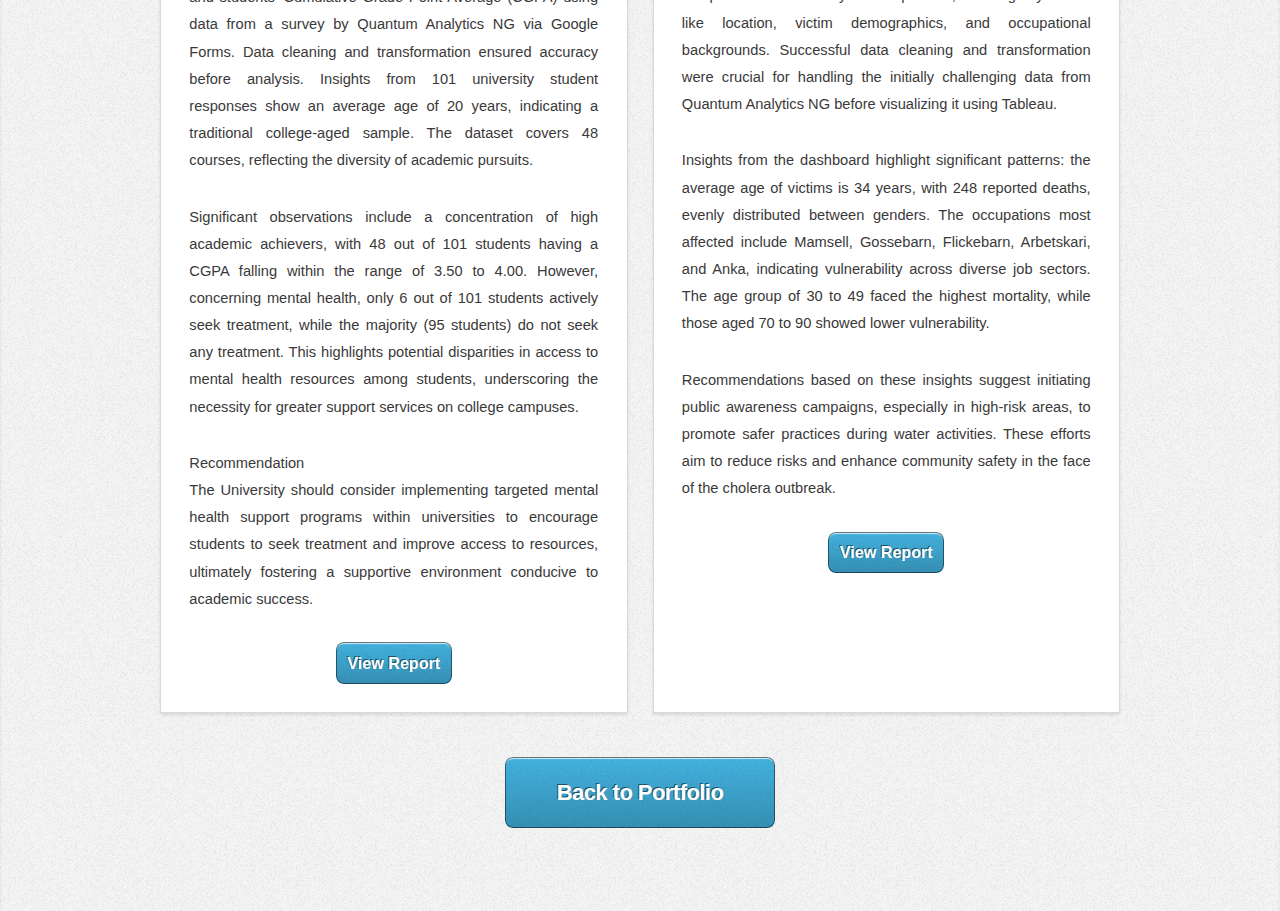
<file: Tableau.html>
<!DOCTYPE HTML>
<!--
	Miniport by HTML5 UP
	html5up.net | @ajlkn
	Free for personal and commercial use under the CCA 3.0 license (html5up.net/license)
-->
<html>
	<head>
		<title>Festus's Portfolio</title>
		<meta charset="utf-8" />
		<meta name="viewport" content="width=device-width, initial-scale=1, user-scalable=no" />
		<link rel="stylesheet" href="assets/css/main.css" />
	</head>
	<body class="is-preload">

		<!-- Nav -->
			<nav id="nav">
				<ul class="container">
					<li><a href="index.html#about">About</a></li>
					<li><a href="index.html#portfolio">Portfolio</a></li>
					<li><a href="index.html#certificates">Certificates</a></li>
					<li><a href="index.html#contact">Contact</a></li>
				</ul>
			</nav>

		<!-- Portfolio -->
			<article id="portfolio" class="wrapper style3">
				<div class="container">
					<header>
						<h2>Tableau Projects</h2>
					</header>
					<div class="row">
						<div class="col-6 col-6-medium col-12-small">
							<style>
								.box.style2 {
									width: fit-content; /* Set the desired width for the box */
									height: 100%; /* Set the desired height for the box */
								}
							</style>
							<article class="box style2">
								<a href="https://public.tableau.com/views/SharkAttacksAnalysis_17064604864800/Dashboard1?:language=en-US&:sid=&:display_count=n&:origin=viz_share_link
								"target="_blank" class="image featured"><img src="images/Shacks Attacks.PNG" alt="" /></a>
								<p>The shark attack dashboard offers a comprehensive overview of shark encounters over the last century, covering attack locations, victim demographics, and involved shark species. 
									Data complexities were managed through adept data cleaning and transformation skills, allowing for a thorough analysis of shark attack trends.</p>
								<p>Key insights reveal that 2,429 shark attacks occurred globally, resulting in 415 fatalities. Unprovoked incidents were predominant, while attacks related to boating activities were less frequent. 
									The year 2015 recorded the highest number of shark attacks, indicating potential environmental or behavioral factors.</p>
								<p>Recommendations: Comprehensive public awareness campaigns should be put in place to educate communities living in coastal regions and engaging in water activities about shark safety measures. 
									These campaigns should emphasize understanding shark behavior, avoiding risky behavior and implementing appropriate precautions while in the water.</p>
									<style>button {padding: 0.3cm;}</style>
									<center><a href="https://public.tableau.com/views/SharkAttacksAnalysis_17064604864800/Dashboard1?:language=en-US&:sid=&:display_count=n&:origin=viz_share_link
										"target="_blank">
											<button id="scrollButton" class="scroll-button">View Report</button>
										</a></center>
							</article>
						</div>
						<div class="col-6 col-6-medium col-12-small">
							<article class="box style2">
								<a href="https://public.tableau.com/views/USBirthsAnalysis_17063976564540/Dashboard1?:language=en-US&:sid=&:display_count=n&:origin=viz_share_link
								"target="_blank" class="image featured"><img src="images/US Births.PNG" alt="" /></a>
								<p>The project analyzes US birth data from 2016 to 2021, focusing on factors like birth rates, gender, birth weight, and maternal education levels. Sourced from the CDC, the dataset offers insights into birth trends across different educational backgrounds and regions. 
									After cleaning and refining the data, statistical analysis and visualization were employed to reveal trends.
								</p>
								<p>Key findings from the analysis cover all 50 states and the District of Columbia, showing a total of 22,618,480 births recorded over the six-year period. Males outnumbered females in births, and California had the highest number of recorded births, indicating potential population density impacts. 
									Michigan had the lowest number among the top 10 states, showcasing regional birth rate variations.</p>
								<p>The recommendation suggests governmental efforts to improve maternal health literacy and access to prenatal care services nationwide. This aims to optimize birth outcomes and reduce disparities in birth rates and birth weight across different states. 
									Such initiatives would target enhancing maternal health education and healthcare access to promote healthier outcomes for mothers and infants throughout the country.</p>
									<style>button {padding: 0.3cm;}</style>
									<center><a href="https://public.tableau.com/views/USBirthsAnalysis_17063976564540/Dashboard1?:language=en-US&:sid=&:display_count=n&:origin=viz_share_link
										"target="_blank">
											<button id="scrollButton" class="scroll-button">View Report</button>
										</a></center>
							</article>
						</div>
						<div class="col-6 col-6-medium col-12-small">
							<article class="box style2">
								<a href="https://public.tableau.com/views/StudentMentalHealthAnalysis_17064389232490/Dashboard1?:language=en-US&:sid=&:display_count=n&:origin=viz_share_link
								"target="_blank" class="image featured"><img src="images/Student Mental Health.PNG" alt="" /></a>
								<p>The project investigates the correlation between mental health and students' Cumulative Grade Point Average (CGPA) using data from a survey by Quantum Analytics NG via Google Forms. 
									Data cleaning and transformation ensured accuracy before analysis. Insights from 101 university student responses show an average age of 20 years, indicating a traditional college-aged sample. The dataset covers 48 courses, reflecting the diversity of academic pursuits.</p>
								<p>Significant observations include a concentration of high academic achievers, with 48 out of 101 students having a CGPA falling within the range of 3.50 to 4.00. However, concerning mental health, only 6 out of 101 students actively seek treatment, while the majority (95 students) do not seek any treatment. 
									This highlights potential disparities in access to mental health resources among students, underscoring the necessity for greater support services on college campuses. </p>
								<p>Recommendation <br>
									The University should consider implementing targeted mental health support programs within universities to encourage students to seek treatment and improve access to resources, ultimately fostering a supportive environment conducive to academic success.</p>
								<style>button {padding: 0.3cm;}</style>
									<center><a href="https://public.tableau.com/views/StudentMentalHealthAnalysis_17064389232490/Dashboard1?:language=en-US&:sid=&:display_count=n&:origin=viz_share_link
										"target="_blank">
											<button id="scrollButton" class="scroll-button">View Report</button>
										</a></center>
							</article>
						</div>
						<div class="col-6 col-6-medium col-12-small">
							<article class="box style2">
								<a href="https://public.tableau.com/views/CholeraOutbreakAnalysis_17064653782160/Dashboard1?:language=en-US&:sid=&:display_count=n&:origin=viz_share_link
								"target="_blank" class="image featured"><img src="images/Cholera Outbreak.PNG" alt="" /></a>
								<p>The Stockholm cholera outbreak dashboard provides a comprehensive summary of the epidemic, covering key details like location, victim demographics, and occupational backgrounds. 
									Successful data cleaning and transformation were crucial for handling the initially challenging data from Quantum Analytics NG before visualizing it using Tableau.</p>
								<p>Insights from the dashboard highlight significant patterns: the average age of victims is 34 years, with 248 reported deaths, evenly distributed between genders. The occupations most affected include Mamsell, Gossebarn, Flickebarn, Arbetskari, and Anka, indicating vulnerability across diverse job sectors. 
									The age group of 30 to 49 faced the highest mortality, while those aged 70 to 90 showed lower vulnerability.</p>
								<p>Recommendations based on these insights suggest initiating public awareness campaigns, especially in high-risk areas, to promote safer practices during water activities. 
									These efforts aim to reduce risks and enhance community safety in the face of the cholera outbreak.</p>
									<style>button {padding: 0.3cm;}</style>
									<center><a href="https://public.tableau.com/views/CholeraOutbreakAnalysis_17064653782160/Dashboard1?:language=en-US&:sid=&:display_count=n&:origin=viz_share_link
										"target="_blank">
											<button id="scrollButton" class="scroll-button">View Report</button>
										</a></center>
							</article>
						</div>
					</div>
					<footer>
						<a href="index.html#portfolio" class="button large scrolly">Back to Portfolio</a>
					</footer>
				</div>
			</article>

		<!-- Scripts -->
			<script src="assets/js/jquery.min.js"></script>
			<script src="assets/js/jquery.scrolly.min.js"></script>
			<script src="assets/js/browser.min.js"></script>
			<script src="assets/js/breakpoints.min.js"></script>
			<script src="assets/js/util.js"></script>
			<script src="assets/js/main.js"></script>

	</body>
</html>
</file>
<file: assets/css/main.css>
@import url("https://fonts.googleapis.com/css?family=Open+Sans:300,300italic,600,600italic,700");
@import url("fontawesome-all.min.css");

/*
	Miniport by HTML5 UP
	html5up.net | @ajlkn
	Free for personal and commercial use under the CCA 3.0 license (html5up.net/license)
*/

html, body, div, span, applet, object,
iframe, h1, h2, h3, h4, h5, h6, p, blockquote,
pre, a, abbr, acronym, address, big, cite,
code, del, dfn, em, img, ins, kbd, q, s, samp,
small, strike, strong, sub, sup, tt, var, b,
u, i, center, dl, dt, dd, ol, ul, li, fieldset,
form, label, legend, table, caption, tbody,
tfoot, thead, tr, th, td, article, aside,
canvas, details, embed, figure, figcaption,
footer, header, hgroup, menu, nav, output, ruby,
section, summary, time, mark, audio, video {
	margin: 0;
	padding: 0;
	border: 0;
	font-size: 100%;
	font: inherit;
	vertical-align: baseline;}

article, aside, details, figcaption, figure,
footer, header, hgroup, menu, nav, section {
	display: block;}

body {
	line-height: 1;
}

ol, ul {
	list-style: none;
}

blockquote, q {
	quotes: none;
}

	blockquote:before, blockquote:after, q:before, q:after {
		content: '';
		content: none;
	}

table {
	border-collapse: collapse;
	border-spacing: 0;
}

body {
	-webkit-text-size-adjust: none;
}

mark {
	background-color: transparent;
	color: inherit;
}

input::-moz-focus-inner {
	border: 0;
	padding: 0;
}

input, select, textarea {
	-moz-appearance: none;
	-webkit-appearance: none;
	-ms-appearance: none;
	appearance: none;
}

/* Basic */

	html {
		box-sizing: border-box;
	}

	*, *:before, *:after {
		box-sizing: inherit;
	}

	body {
		padding-top: 3.5em;
	}

		body.is-preload *, body.is-preload *:before, body.is-preload *:after {
			-moz-animation: none !important;
			-webkit-animation: none !important;
			-ms-animation: none !important;
			animation: none !important;
			-moz-transition: none !important;
			-webkit-transition: none !important;
			-ms-transition: none !important;
			transition: none !important;
		}

	body, input, textarea, select {
		font-family: 'segoe', sans-serif;
		line-height: 1.85em;
		color: #3a3939;
		font-weight: 300;
		font-size: 13pt;
	}

	a {
		-moz-transition: color .2s ease-in-out;
		-webkit-transition: color .2s ease-in-out;
		-ms-transition: color .2s ease-in-out;
		transition: color .2s ease-in-out;
		color: #43B3E0;
		text-decoration: underline;
	}

		a:hover {
			color: #43bff0 !important;
		}

		a img {
			border: 0;
		}

	b, strong {
		font-weight: 600;
		color: #3e3e3e;
	}

	i, em {
		font-style: italic;
	}

	sub {
		position: relative;
		top: 0.5em;
		font-size: 0.8em;
	}

	sup {
		position: relative;
		top: -0.5em;
		font-size: 0.8em;
	}

	blockquote {
		border-left: solid 0.75em #eee;
		padding: 1em 0 1em 1.5em;
		font-style: italic;
	}

	h1, h2, h3, h4, h5, h6 {
		color: #3e3e3e;
		margin: 0 0 0.75em 0;
	}

	h1 a, h2 a, h3 a, h4 a, h5 a, h6 a {
		text-decoration: none;
		color: inherit;
	}

	h2, h3, h4, h5, h6 {
		font-weight: 700;
	}

	h1 {
		font-size: 3.25em;
		letter-spacing: -0.025em;
		font-weight: 300;
	}

		h1 strong {
			font-weight: 700;
		}

	h2 {
		font-size: 2em;
		letter-spacing: -0.015em;
	}

	h3 {
		font-size: 1.5em;
		letter-spacing: -0.015em;
	}

	em, i {
		font-style: italic;
	}

	br.clear {
		clear: both;
	}

	hr {
		border: 0;
		border-top: solid 1px #444;
		border-top-color: rgba(0, 0, 0, 0.35);
		box-shadow: 0px 1px 0px 0px rgba(255, 255, 255, 0.1);
		height: 1px;
		margin: 3em 0;
	}

	p, ul, ol, dl, table {
		margin-bottom: 2em;
	}

	header {
		margin: 0 0 3em 0;
	}

		header > p {
			font-size: 1.25em;
			margin: 0;
		}

	footer {
		margin: 3em 0 0 0;
	}

		footer > p {
			font-size: 1.25em;
		}

/* Container */

	.container {
		margin: 0 auto;
		max-width: calc(100% - 50px);
		width: 1200px;
	}

		.container.medium {
			width: 900px;
		}

		@media screen and (max-width: 1680px) {

			.container {
				width: 1200px;
			}

				.container.medium {
					width: 900px;
				}

		}

		@media screen and (max-width: 1280px) {

			.container {
				width: 960px;
			}

				.container.medium {
					width: 720px;
				}

		}

		@media screen and (max-width: 980px) {

			.container {
				width: 100%;
			}

				.container.medium {
					width: 75%;
				}

		}

		@media screen and (max-width: 736px) {

			.container {
				width: 100%;
				max-width: calc(100% - 30px);
			}

				.container.medium {
					width: 100%;
				}

		}

/* Row */

	.row {
		display: flex;
		flex-wrap: wrap;
		box-sizing: border-box;
		align-items: stretch;
	}

		.row > * {
			box-sizing: border-box;
		}

		.row.gtr-uniform > * > :last-child {
			margin-bottom: 0;
		}

		.row.aln-left {
			justify-content: flex-start;
		}

		.row.aln-center {
			justify-content: center;
		}

		.row.aln-right {
			justify-content: flex-end;
		}

		.row.aln-top {
			align-items: flex-start;
		}

		.row.aln-middle {
			align-items: center;
		}

		.row.aln-bottom {
			align-items: flex-end;
		}

		.row > .imp {
			order: -1;
		}

		.row > .col-1 {
			width: 8.33333%;
		}

		.row > .off-1 {
			margin-left: 8.33333%;
		}

		.row > .col-2 {
			width: 16.66667%;
		}

		.row > .off-2 {
			margin-left: 16.66667%;
		}

		.row > .col-3 {
			width: 25%;
		}

		.row > .off-3 {
			margin-left: 25%;
		}

		.row > .col-4 {
			width: 33.33333%;
		}

		.row > .off-4 {
			margin-left: 33.33333%;
		}

		.row > .col-5 {
			width: 41.66667%;
		}

		.row > .off-5 {
			margin-left: 41.66667%;
		}

		.row > .col-6 {
			width: 50%;
		}

		.row > .off-6 {
			margin-left: 50%;
		}

		.row > .col-7 {
			width: 58.33333%;
		}

		.row > .off-7 {
			margin-left: 58.33333%;
		}

		.row > .col-8 {
			width: 66.66667%;
		}

		.row > .off-8 {
			margin-left: 66.66667%;
		}

		.row > .col-9 {
			width: 75%;
		}

		.row > .off-9 {
			margin-left: 75%;
		}

		.row > .col-10 {
			width: 83.33333%;
		}

		.row > .off-10 {
			margin-left: 83.33333%;
		}

		.row > .col-11 {
			width: 91.66667%;
		}

		.row > .off-11 {
			margin-left: 91.66667%;
		}

		.row > .col-12 {
			width: 100%;
		}

		.row > .off-12 {
			margin-left: 100%;
		}

		.row.gtr-0 {
			margin-top: 0px;
			margin-left: 0px;
		}

			.row.gtr-0 > * {
				padding: 0px 0 0 0px;
			}

			.row.gtr-0.gtr-uniform {
				margin-top: 0px;
			}

				.row.gtr-0.gtr-uniform > * {
					padding-top: 0px;
				}

		.row.gtr-25 {
			margin-top: -6.25px;
			margin-left: -6.25px;
		}

			.row.gtr-25 > * {
				padding: 6.25px 0 0 6.25px;
			}

			.row.gtr-25.gtr-uniform {
				margin-top: -6.25px;
			}

				.row.gtr-25.gtr-uniform > * {
					padding-top: 6.25px;
				}

		.row.gtr-50 {
			margin-top: -12.5px;
			margin-left: -12.5px;
		}

			.row.gtr-50 > * {
				padding: 12.5px 0 0 12.5px;
			}

			.row.gtr-50.gtr-uniform {
				margin-top: -12.5px;
			}

				.row.gtr-50.gtr-uniform > * {
					padding-top: 12.5px;
				}

		.row {
			margin-top: -25px;
			margin-left: -25px;
		}

			.row > * {
				padding: 25px 0 0 25px;
			}

			.row.gtr-uniform {
				margin-top: -25px;
			}

				.row.gtr-uniform > * {
					padding-top: 25px;
				}

		.row.gtr-150 {
			margin-top: -37.5px;
			margin-left: -37.5px;
		}

			.row.gtr-150 > * {
				padding: 37.5px 0 0 37.5px;
			}

			.row.gtr-150.gtr-uniform {
				margin-top: -37.5px;
			}

				.row.gtr-150.gtr-uniform > * {
					padding-top: 37.5px;
				}

		.row.gtr-200 {
			margin-top: -50px;
			margin-left: -50px;
		}

			.row.gtr-200 > * {
				padding: 50px 0 0 50px;
			}

			.row.gtr-200.gtr-uniform {
				margin-top: -50px;
			}

				.row.gtr-200.gtr-uniform > * {
					padding-top: 50px;
				}

		@media screen and (max-width: 1680px) {

			.row {
				display: flex;
				flex-wrap: wrap;
				box-sizing: border-box;
				align-items: stretch;
			}

				.row > * {
					box-sizing: border-box;
				}

				.row.gtr-uniform > * > :last-child {
					margin-bottom: 0;
				}

				.row.aln-left {
					justify-content: flex-start;
				}

				.row.aln-center {
					justify-content: center;
				}

				.row.aln-right {
					justify-content: flex-end;
				}

				.row.aln-top {
					align-items: flex-start;
				}

				.row.aln-middle {
					align-items: center;
				}

				.row.aln-bottom {
					align-items: flex-end;
				}

				.row > .imp-xlarge {
					order: -1;
				}

				.row > .col-1-xlarge {
					width: 8.33333%;
				}

				.row > .off-1-xlarge {
					margin-left: 8.33333%;
				}

				.row > .col-2-xlarge {
					width: 16.66667%;
				}

				.row > .off-2-xlarge {
					margin-left: 16.66667%;
				}

				.row > .col-3-xlarge {
					width: 25%;
				}

				.row > .off-3-xlarge {
					margin-left: 25%;
				}

				.row > .col-4-xlarge {
					width: 33.33333%;
				}

				.row > .off-4-xlarge {
					margin-left: 33.33333%;
				}

				.row > .col-5-xlarge {
					width: 41.66667%;
				}

				.row > .off-5-xlarge {
					margin-left: 41.66667%;
				}

				.row > .col-6-xlarge {
					width: 50%;
				}

				.row > .off-6-xlarge {
					margin-left: 50%;
				}

				.row > .col-7-xlarge {
					width: 58.33333%;
				}

				.row > .off-7-xlarge {
					margin-left: 58.33333%;
				}

				.row > .col-8-xlarge {
					width: 66.66667%;
				}

				.row > .off-8-xlarge {
					margin-left: 66.66667%;
				}

				.row > .col-9-xlarge {
					width: 75%;
				}

				.row > .off-9-xlarge {
					margin-left: 75%;
				}

				.row > .col-10-xlarge {
					width: 83.33333%;
				}

				.row > .off-10-xlarge {
					margin-left: 83.33333%;
				}

				.row > .col-11-xlarge {
					width: 91.66667%;
				}

				.row > .off-11-xlarge {
					margin-left: 91.66667%;
				}

				.row > .col-12-xlarge {
					width: 100%;
				}

				.row > .off-12-xlarge {
					margin-left: 100%;
				}

				.row.gtr-0 {
					margin-top: 0px;
					margin-left: 0px;
				}

					.row.gtr-0 > * {
						padding: 0px 0 0 0px;
					}

					.row.gtr-0.gtr-uniform {
						margin-top: 0px;
					}

						.row.gtr-0.gtr-uniform > * {
							padding-top: 0px;
						}

				.row.gtr-25 {
					margin-top: -6.25px;
					margin-left: -6.25px;
				}

					.row.gtr-25 > * {
						padding: 6.25px 0 0 6.25px;
					}

					.row.gtr-25.gtr-uniform {
						margin-top: -6.25px;
					}

						.row.gtr-25.gtr-uniform > * {
							padding-top: 6.25px;
						}

				.row.gtr-50 {
					margin-top: -12.5px;
					margin-left: -12.5px;
				}

					.row.gtr-50 > * {
						padding: 12.5px 0 0 12.5px;
					}

					.row.gtr-50.gtr-uniform {
						margin-top: -12.5px;
					}

						.row.gtr-50.gtr-uniform > * {
							padding-top: 12.5px;
						}

				.row {
					margin-top: -25px;
					margin-left: -25px;
				}

					.row > * {
						padding: 25px 0 0 25px;
					}

					.row.gtr-uniform {
						margin-top: -25px;
					}

						.row.gtr-uniform > * {
							padding-top: 25px;
						}

				.row.gtr-150 {
					margin-top: -37.5px;
					margin-left: -37.5px;
				}

					.row.gtr-150 > * {
						padding: 37.5px 0 0 37.5px;
					}

					.row.gtr-150.gtr-uniform {
						margin-top: -37.5px;
					}

						.row.gtr-150.gtr-uniform > * {
							padding-top: 37.5px;
						}

				.row.gtr-200 {
					margin-top: -50px;
					margin-left: -50px;
				}

					.row.gtr-200 > * {
						padding: 50px 0 0 50px;
					}

					.row.gtr-200.gtr-uniform {
						margin-top: -50px;
					}

						.row.gtr-200.gtr-uniform > * {
							padding-top: 50px;
						}

		}

		@media screen and (max-width: 1280px) {

			.row {
				display: flex;
				flex-wrap: wrap;
				box-sizing: border-box;
				align-items: stretch;
			}

				.row > * {
					box-sizing: border-box;
				}

				.row.gtr-uniform > * > :last-child {
					margin-bottom: 0;
				}

				.row.aln-left {
					justify-content: flex-start;
				}

				.row.aln-center {
					justify-content: center;
				}

				.row.aln-right {
					justify-content: flex-end;
				}

				.row.aln-top {
					align-items: flex-start;
				}

				.row.aln-middle {
					align-items: center;
				}

				.row.aln-bottom {
					align-items: flex-end;
				}

				.row > .imp-large {
					order: -1;
				}

				.row > .col-1-large {
					width: 8.33333%;
				}

				.row > .off-1-large {
					margin-left: 8.33333%;
				}

				.row > .col-2-large {
					width: 16.66667%;
				}

				.row > .off-2-large {
					margin-left: 16.66667%;
				}

				.row > .col-3-large {
					width: 25%;
				}

				.row > .off-3-large {
					margin-left: 25%;
				}

				.row > .col-4-large {
					width: 33.33333%;
				}

				.row > .off-4-large {
					margin-left: 33.33333%;
				}

				.row > .col-5-large {
					width: 41.66667%;
				}

				.row > .off-5-large {
					margin-left: 41.66667%;
				}

				.row > .col-6-large {
					width: 50%;
				}

				.row > .off-6-large {
					margin-left: 50%;
				}

				.row > .col-7-large {
					width: 58.33333%;
				}

				.row > .off-7-large {
					margin-left: 58.33333%;
				}

				.row > .col-8-large {
					width: 66.66667%;
				}

				.row > .off-8-large {
					margin-left: 66.66667%;
				}

				.row > .col-9-large {
					width: 75%;
				}

				.row > .off-9-large {
					margin-left: 75%;
				}

				.row > .col-10-large {
					width: 83.33333%;
				}

				.row > .off-10-large {
					margin-left: 83.33333%;
				}

				.row > .col-11-large {
					width: 91.66667%;
				}

				.row > .off-11-large {
					margin-left: 91.66667%;
				}

				.row > .col-12-large {
					width: 100%;
				}

				.row > .off-12-large {
					margin-left: 100%;
				}

				.row.gtr-0 {
					margin-top: 0px;
					margin-left: 0px;
				}

					.row.gtr-0 > * {
						padding: 0px 0 0 0px;
					}

					.row.gtr-0.gtr-uniform {
						margin-top: 0px;
					}

						.row.gtr-0.gtr-uniform > * {
							padding-top: 0px;
						}

				.row.gtr-25 {
					margin-top: -6.25px;
					margin-left: -6.25px;
				}

					.row.gtr-25 > * {
						padding: 6.25px 0 0 6.25px;
					}

					.row.gtr-25.gtr-uniform {
						margin-top: -6.25px;
					}

						.row.gtr-25.gtr-uniform > * {
							padding-top: 6.25px;
						}

				.row.gtr-50 {
					margin-top: -12.5px;
					margin-left: -12.5px;
				}

					.row.gtr-50 > * {
						padding: 12.5px 0 0 12.5px;
					}

					.row.gtr-50.gtr-uniform {
						margin-top: -12.5px;
					}

						.row.gtr-50.gtr-uniform > * {
							padding-top: 12.5px;
						}

				.row {
					margin-top: -25px;
					margin-left: -25px;
				}

					.row > * {
						padding: 25px 0 0 25px;
					}

					.row.gtr-uniform {
						margin-top: -25px;
					}

						.row.gtr-uniform > * {
							padding-top: 25px;
						}

				.row.gtr-150 {
					margin-top: -37.5px;
					margin-left: -37.5px;
				}

					.row.gtr-150 > * {
						padding: 37.5px 0 0 37.5px;
					}

					.row.gtr-150.gtr-uniform {
						margin-top: -37.5px;
					}

						.row.gtr-150.gtr-uniform > * {
							padding-top: 37.5px;
						}

				.row.gtr-200 {
					margin-top: -50px;
					margin-left: -50px;
				}

					.row.gtr-200 > * {
						padding: 50px 0 0 50px;
					}

					.row.gtr-200.gtr-uniform {
						margin-top: -50px;
					}

						.row.gtr-200.gtr-uniform > * {
							padding-top: 50px;
						}

		}

		@media screen and (max-width: 980px) {

			.row {
				display: flex;
				flex-wrap: wrap;
				box-sizing: border-box;
				align-items: stretch;
			}

				.row > * {
					box-sizing: border-box;
				}

				.row.gtr-uniform > * > :last-child {
					margin-bottom: 0;
				}

				.row.aln-left {
					justify-content: flex-start;
				}

				.row.aln-center {
					justify-content: center;
				}

				.row.aln-right {
					justify-content: flex-end;
				}

				.row.aln-top {
					align-items: flex-start;
				}

				.row.aln-middle {
					align-items: center;
				}

				.row.aln-bottom {
					align-items: flex-end;
				}

				.row > .imp-medium {
					order: -1;
				}

				.row > .col-1-medium {
					width: 8.33333%;
				}

				.row > .off-1-medium {
					margin-left: 8.33333%;
				}

				.row > .col-2-medium {
					width: 16.66667%;
				}

				.row > .off-2-medium {
					margin-left: 16.66667%;
				}

				.row > .col-3-medium {
					width: 25%;
				}

				.row > .off-3-medium {
					margin-left: 25%;
				}

				.row > .col-4-medium {
					width: 33.33333%;
				}

				.row > .off-4-medium {
					margin-left: 33.33333%;
				}

				.row > .col-5-medium {
					width: 41.66667%;
				}

				.row > .off-5-medium {
					margin-left: 41.66667%;
				}

				.row > .col-6-medium {
					width: 50%;
				}

				.row > .off-6-medium {
					margin-left: 50%;
				}

				.row > .col-7-medium {
					width: 58.33333%;
				}

				.row > .off-7-medium {
					margin-left: 58.33333%;
				}

				.row > .col-8-medium {
					width: 66.66667%;
				}

				.row > .off-8-medium {
					margin-left: 66.66667%;
				}

				.row > .col-9-medium {
					width: 75%;
				}

				.row > .off-9-medium {
					margin-left: 75%;
				}

				.row > .col-10-medium {
					width: 83.33333%;
				}

				.row > .off-10-medium {
					margin-left: 83.33333%;
				}

				.row > .col-11-medium {
					width: 91.66667%;
				}

				.row > .off-11-medium {
					margin-left: 91.66667%;
				}

				.row > .col-12-medium {
					width: 100%;
				}

				.row > .off-12-medium {
					margin-left: 100%;
				}

				.row.gtr-0 {
					margin-top: 0px;
					margin-left: 0px;
				}

					.row.gtr-0 > * {
						padding: 0px 0 0 0px;
					}

					.row.gtr-0.gtr-uniform {
						margin-top: 0px;
					}

						.row.gtr-0.gtr-uniform > * {
							padding-top: 0px;
						}

				.row.gtr-25 {
					margin-top: -6.25px;
					margin-left: -6.25px;
				}

					.row.gtr-25 > * {
						padding: 6.25px 0 0 6.25px;
					}

					.row.gtr-25.gtr-uniform {
						margin-top: -6.25px;
					}

						.row.gtr-25.gtr-uniform > * {
							padding-top: 6.25px;
						}

				.row.gtr-50 {
					margin-top: -12.5px;
					margin-left: -12.5px;
				}

					.row.gtr-50 > * {
						padding: 12.5px 0 0 12.5px;
					}

					.row.gtr-50.gtr-uniform {
						margin-top: -12.5px;
					}

						.row.gtr-50.gtr-uniform > * {
							padding-top: 12.5px;
						}

				.row {
					margin-top: -25px;
					margin-left: -25px;
				}

					.row > * {
						padding: 25px 0 0 25px;
					}

					.row.gtr-uniform {
						margin-top: -25px;
					}

						.row.gtr-uniform > * {
							padding-top: 25px;
						}

				.row.gtr-150 {
					margin-top: -37.5px;
					margin-left: -37.5px;
				}

					.row.gtr-150 > * {
						padding: 37.5px 0 0 37.5px;
					}

					.row.gtr-150.gtr-uniform {
						margin-top: -37.5px;
					}

						.row.gtr-150.gtr-uniform > * {
							padding-top: 37.5px;
						}

				.row.gtr-200 {
					margin-top: -50px;
					margin-left: -50px;
				}

					.row.gtr-200 > * {
						padding: 50px 0 0 50px;
					}

					.row.gtr-200.gtr-uniform {
						margin-top: -50px;
					}

						.row.gtr-200.gtr-uniform > * {
							padding-top: 50px;
						}

		}

		@media screen and (max-width: 736px) {

			.row {
				display: flex;
				flex-wrap: wrap;
				box-sizing: border-box;
				align-items: stretch;
			}

				.row > * {
					box-sizing: border-box;
				}

				.row.gtr-uniform > * > :last-child {
					margin-bottom: 0;
				}

				.row.aln-left {
					justify-content: flex-start;
				}

				.row.aln-center {
					justify-content: center;
				}

				.row.aln-right {
					justify-content: flex-end;
				}

				.row.aln-top {
					align-items: flex-start;
				}

				.row.aln-middle {
					align-items: center;
				}

				.row.aln-bottom {
					align-items: flex-end;
				}

				.row > .imp-small {
					order: -1;
				}

				.row > .col-1-small {
					width: 8.33333%;
				}

				.row > .off-1-small {
					margin-left: 8.33333%;
				}

				.row > .col-2-small {
					width: 16.66667%;
				}

				.row > .off-2-small {
					margin-left: 16.66667%;
				}

				.row > .col-3-small {
					width: 25%;
				}

				.row > .off-3-small {
					margin-left: 25%;
				}

				.row > .col-4-small {
					width: 33.33333%;
				}

				.row > .off-4-small {
					margin-left: 33.33333%;
				}

				.row > .col-5-small {
					width: 41.66667%;
				}

				.row > .off-5-small {
					margin-left: 41.66667%;
				}

				.row > .col-6-small {
					width: 50%;
				}

				.row > .off-6-small {
					margin-left: 50%;
				}

				.row > .col-7-small {
					width: 58.33333%;
				}

				.row > .off-7-small {
					margin-left: 58.33333%;
				}

				.row > .col-8-small {
					width: 66.66667%;
				}

				.row > .off-8-small {
					margin-left: 66.66667%;
				}

				.row > .col-9-small {
					width: 75%;
				}

				.row > .off-9-small {
					margin-left: 75%;
				}

				.row > .col-10-small {
					width: 83.33333%;
				}

				.row > .off-10-small {
					margin-left: 83.33333%;
				}

				.row > .col-11-small {
					width: 91.66667%;
				}

				.row > .off-11-small {
					margin-left: 91.66667%;
				}

				.row > .col-12-small {
					width: 100%;
				}

				.row > .off-12-small {
					margin-left: 100%;
				}

				.row.gtr-0 {
					margin-top: 0px;
					margin-left: 0px;
				}

					.row.gtr-0 > * {
						padding: 0px 0 0 0px;
					}

					.row.gtr-0.gtr-uniform {
						margin-top: 0px;
					}

						.row.gtr-0.gtr-uniform > * {
							padding-top: 0px;
						}

				.row.gtr-25 {
					margin-top: -3.75px;
					margin-left: -3.75px;
				}

					.row.gtr-25 > * {
						padding: 3.75px 0 0 3.75px;
					}

					.row.gtr-25.gtr-uniform {
						margin-top: -3.75px;
					}

						.row.gtr-25.gtr-uniform > * {
							padding-top: 3.75px;
						}

				.row.gtr-50 {
					margin-top: -7.5px;
					margin-left: -7.5px;
				}

					.row.gtr-50 > * {
						padding: 7.5px 0 0 7.5px;
					}

					.row.gtr-50.gtr-uniform {
						margin-top: -7.5px;
					}

						.row.gtr-50.gtr-uniform > * {
							padding-top: 7.5px;
						}

				.row {
					margin-top: -15px;
					margin-left: -15px;
				}

					.row > * {
						padding: 15px 0 0 15px;
					}

					.row.gtr-uniform {
						margin-top: -15px;
					}

						.row.gtr-uniform > * {
							padding-top: 15px;
						}

				.row.gtr-150 {
					margin-top: -22.5px;
					margin-left: -22.5px;
				}

					.row.gtr-150 > * {
						padding: 22.5px 0 0 22.5px;
					}

					.row.gtr-150.gtr-uniform {
						margin-top: -22.5px;
					}

						.row.gtr-150.gtr-uniform > * {
							padding-top: 22.5px;
						}

				.row.gtr-200 {
					margin-top: -30px;
					margin-left: -30px;
				}

					.row.gtr-200 > * {
						padding: 30px 0 0 30px;
					}

					.row.gtr-200.gtr-uniform {
						margin-top: -30px;
					}

						.row.gtr-200.gtr-uniform > * {
							padding-top: 30px;
						}

		}

/* Form */

	form label {
		color: #3e3e3e;
		font-weight: 700;
		display: block;
		margin: 0 0 0.5em 0;
	}

	form input[type=text],
	form input[type=email],
	form input[type=password],
	form select,
	form textarea {
		-moz-transition: background .2s ease-in-out, box-shadow .2s ease-in-out;
		-webkit-transition: background .2s ease-in-out, box-shadow .2s ease-in-out;
		-ms-transition: background .2s ease-in-out, box-shadow .2s ease-in-out;
		transition: background .2s ease-in-out, box-shadow .2s ease-in-out;
		display: block;
		border: 0;
		padding: 0.75em;
		font-size: 1em;
		border-radius: 8px;
		border: solid 1px #ddd;
		background: #fff;
		color: #ffffff;
		box-shadow: inset 0px 2px 3px 1px rgba(0, 0, 0, 0.05), 0px 1px 0px 0px rgba(255, 255, 255, 0.025);
		width: 100%;
	}

		form input[type=text]:focus,
		form input[type=email]:focus,
		form input[type=password]:focus,
		form select:focus,
		form textarea:focus {
			background: #fafafa;
			box-shadow: inset 0px 2px 5px 0px rgba(0, 0, 0, 0.05), 0px 1px 0px 0px rgba(255, 255, 255, 0.025), inset 0px 0px 2px 1px #43bff0;
		}

	form textarea {
		height: 15em;
	}

	form .actions:last-child {
		margin-bottom: 0;
	}

	form ::-webkit-input-placeholder {
		color: #333 !important;
	}

	form :-moz-placeholder {
		color: #555 !important;
	}

	form ::-moz-placeholder {
		color: #555 !important;
	}

	form :-ms-input-placeholder {
		color: #555 !important;
	}

	form ::-moz-focus-inner {
		border: 0;
	}

/* Tables */

	table {
		width: 100%;
	}

		table.default {
			width: 100%;
		}

			table.default tr {
				border-top: solid 1px #eee;
			}

				table.default tr:first-child {
					border-top: 0;
				}

			table.default td {
				padding: 0.5em 1em 0.5em 1em;
			}

			table.default th {
				text-align: left;
				padding: 0.5em 1em 0.5em 1em;
				font-weight: 600;
				margin: 0 0 1em 0;
			}

			table.default thead {
				background: #4f4f4f;
				color: #fff;
			}

/* Section/Article */

	section, article {
		margin-bottom: 3em;
	}

	section > :last-child,
	article > :last-child,
	section:last-child,
	article:last-child {
		margin-bottom: 0;
	}

/* Image */

	.image {
		display: inline-block;
		position: relative;
	}

		.image img {
			display: block;
			width: 100%;
		}

		.image.fit {
			display: block;
			width: 100%;
		}

		.image.featured {
			display: block;
			width: 100%;
			margin: 0 0 2em 0;
		}

		.image.left {
			float: left;
			margin: 0 2em 2em 0;
		}

		.image.centered {
			display: block;
			margin: 0 0 2em 0;
		}

			.image.centered img {
				margin: 0 auto;
				width: auto;
			}

/* Button */

	input[type="button"],
	input[type="submit"],
	input[type="reset"],
	button,
	.button {
		background-image: url("images/bg.png"), -moz-linear-gradient(top, rgba(0, 0, 0, 0), rgba(0, 0, 0, 0.2));
		background-image: url("images/bg.png"), -webkit-linear-gradient(top, rgba(0, 0, 0, 0), rgba(0, 0, 0, 0.2));
		background-image: url("images/bg.png"), -ms-linear-gradient(top, rgba(0, 0, 0, 0), rgba(0, 0, 0, 0.2));
		background-image: url("images/bg.png"), linear-gradient(top, rgba(0, 0, 0, 0), rgba(0, 0, 0, 0.2));
		-moz-transition: background-color .2s ease-in-out;
		-webkit-transition: background-color .2s ease-in-out;
		-ms-transition: background-color .2s ease-in-out;
		transition: background-color .2s ease-in-out;
		position: relative;
		display: inline-block;
		color: #fff !important;
		text-decoration: none;
		font-weight: 700;
		border: 0;
		outline: 0;
		cursor: pointer;
		border-radius: 8px;
		text-shadow: -1px -1px 0.5px rgba(0, 0, 0, 0.5);
		overflow: hidden;
		box-shadow: inset 0px 0px 0px 1px rgba(0, 0, 0, 0.5), inset 0px 2px 1px 0px rgba(255, 255, 255, 0.75);
		background-color: #43B3E0;
		padding: 1em 2.35em 1em 2.35em;
		font-size: 1.1em;
		max-width: 24em;
	}

		input[type="button"]:hover,
		input[type="submit"]:hover,
		input[type="reset"]:hover,
		button:hover,
		.button:hover {
			background-color: #43bff0;
			color: #fff !important;
		}

		input[type="button"]:active,
		input[type="submit"]:active,
		input[type="reset"]:active,
		button:active,
		.button:active {
			background-color: #3BA8D3;
			top: 1px;
		}

		input[type="button"].large,
		input[type="submit"].large,
		input[type="reset"].large,
		button.large,
		.button.large {
			font-size: 1.5em;
			letter-spacing: -0.025em;
		}

		input[type="button"].alt,
		input[type="submit"].alt,
		input[type="reset"].alt,
		button.alt,
		.button.alt {
			background-color: #706e6e;
			box-shadow: inset 0px 0px 0px 1px #242424, inset 0px 2px 1px 0px rgba(255, 255, 255, 0.2);
		}

			input[type="button"].alt:hover,
			input[type="submit"].alt:hover,
			input[type="reset"].alt:hover,
			button.alt:hover,
			.button.alt:hover {
				background-color: #4f4f4f;
				color: #fff !important;
			}

			input[type="button"].alt:active,
			input[type="submit"].alt:active,
			input[type="reset"].alt:active,
			button.alt:active,
			.button.alt:active {
				background-color: #3f3f3f;
			}

/* List */

	ul {
		list-style: disc;
		padding-left: 1em;
	}

		ul li {
			padding-left: 0.5em;
		}

	ol {
		list-style: decimal;
		padding-left: 1.25em;
	}

		ol li {
			padding-left: 0.25em;
		}

/* Social */

	ul.social {
		cursor: default;
		margin: 0;
		list-style: none;
		padding-left: 0;
	}

		ul.social li {
			position: relative;
			display: inline-block;
			margin: 0.25em;
			top: 0;
			padding-left: 0;
		}

			ul.social li a {
				-moz-transition: top .2s ease-in-out;
				-webkit-transition: top .2s ease-in-out;
				-ms-transition: top .2s ease-in-out;
				transition: top .2s ease-in-out;
				display: block;
				width: 48px;
				height: 48px;
				border-radius: 6px;
				top: 0;
				position: relative;
			}

				ul.social li a:before {
					background-image: url("images/bg.png"), -moz-linear-gradient(top, rgba(0, 0, 0, 0), rgba(0, 0, 0, 0.2));
					background-image: url("images/bg.png"), -webkit-linear-gradient(top, rgba(0, 0, 0, 0), rgba(0, 0, 0, 0.2));
					background-image: url("images/bg.png"), -ms-linear-gradient(top, rgba(0, 0, 0, 0), rgba(0, 0, 0, 0.2));
					background-image: url("images/bg.png"), linear-gradient(top, rgba(0, 0, 0, 0), rgba(0, 0, 0, 0.2));
					-moz-transition: background-color .2s ease-in-out;
					-webkit-transition: background-color .2s ease-in-out;
					-ms-transition: background-color .2s ease-in-out;
					transition: background-color .2s ease-in-out;
					background-color: #706e6e;;
					border-radius: 6px;
					box-shadow: inset 0px 0px 0px 1px #282828, inset 0px 2px 1px 0px rgba(255, 255, 255, 0.1);
					color: #2E2E2E !important;
					display: block;
					font-size: 26px;
					height: 48px;
					line-height: 48px;
					text-align: center;
					outline: 0;
					overflow: hidden;
					text-shadow: 1px 1px 0px rgba(255, 255, 255, 0.1);
					width: 48px;
				}

				ul.social li a.fa-twitter {
					background-color: #2DAAE4;
				}

				ul.social li a.fa-facebook-f {
					background-color: #3C5A98;
				}

				ul.social li a.fa-dribbble {
					background-color: #C4376B;
				}

				ul.social li a.fa-linkedin-in {
					background-color: #006599;
				}

				ul.social li a.fa-tumblr {
					background-color: #51718A;
				}

				ul.social li a.fa-google-plus {
					background-color: #DA2713;
				}

				ul.social li a.fa-github {
					background-color: #FAFAFA;
				}

				ul.social li a.fa-rss {
					background-color: #F2600B;
				}

				ul.social li a.fa-instagram {
					background-color: #E0D7C8;
				}

				ul.social li a.fa-foursquare {
					background-color: #39A3D4;
				}

				ul.social li a.fa-skype {
					background-color: #10BEF1;
				}

				ul.social li a.fa-soundcloud {
					background-color: #FE5419;
				}

				ul.social li a.fa-youtube {
					background-color: #BF2E25;
				}

				ul.social li a.fa-blogger {
					background-color: #FF6501;
				}

				ul.social li a.fa-flickr {
					background-color: #0062DB;
				}

				ul.social li a.fa-vimeo {
					background-color: #4C8AB0;
				}

				ul.social li a:hover {
					top: -5px;
				}

					ul.social li a:hover:before {
						background-color: transparent;
					}

/* Actions */

	ul.actions {
		list-style: none;
		padding-left: 0;
	}

		ul.actions li {
			display: inline-block;
			margin: 0 0 0 1em;
			padding-left: 0;
		}

			ul.actions li:first-child {
				margin-left: 0;
			}

/* Box */

	.box {
		background: #fff;
		box-shadow: inset 0px 0px 0px 1px rgba(0, 0, 0, 0.15), 0px 2px 3px 0px rgba(0, 0, 0, 0.1);
		text-align: justify;
		padding: 2em;
	}

		.box.style1 {
			padding: 3em 2em 3.5em 2em;
		}

			.box.style1 h3 {
				margin-bottom: 0.5em;
			}

		.box.style2 h3 {
			margin-bottom: 0.25em;
		}

		.box.style2 .image {
			position: relative;
			left: 2em;
			top: 2em;
			margin: -4em 0 4em -4em;
			width: auto;
		}

/* Icons */

	.icon {
		text-decoration: none;
		text-decoration: none;
	}

		.icon:before {
			-moz-osx-font-smoothing: grayscale;
			-webkit-font-smoothing: antialiased;
			display: inline-block;
			font-style: normal;
			font-variant: normal;
			text-rendering: auto;
			line-height: 1;
			text-transform: none !important;
			font-family: 'Font Awesome 5 Free';
			font-weight: 400;
		}

		.icon:before {
			font-size: 1.25em;
		}

		.icon > .label {
			display: none;
		}

		.icon.solid:before {
			font-weight: 900;
		}

		.icon.brands:before {
			font-family: 'Font Awesome 5 Brands';
		}

		.icon.featured {
			color: #EA8A95;
			display: block;
			margin: 0 0 1.5em 0;
			cursor: default;
		}

			.icon.featured:before {
				font-size: 6em;
			}

/* Wrappers */

	.wrapper {
		background-image: url("images/bg.png");
		box-shadow: inset 0px 1px 0px 0px rgba(0, 0, 0, 0.05), inset 0px 2px 3px 0px rgba(0, 0, 0, 0.1);
		padding: 8em 0 8em 0;
		text-align: center;
	}

		.wrapper.style1 {
			background-image: none;
			background-color: #fff;
		}

		.wrapper.style2 {
			background-color: #fafafa;
			text-shadow: 1px 1px 0px #fff;
		}

		.wrapper.style3 {
			background-color: #f4f4f4;
			text-shadow: 1px 1px 0px #fff;
		}

		.wrapper.style4 {
			background-color: #706e6e;
			color: #999;
			text-shadow: -1px -1px 0px #181818;
		}

			.wrapper.style4 h1, .wrapper.style4 h2, .wrapper.style4 h3, .wrapper.style4 h4, .wrapper.style4 h5, .wrapper.style4 h6 {
				color: #fff;
			}

			.wrapper.style4 form input[type=text],
			.wrapper.style4 form input[type=password],
			.wrapper.style4 form select,
			.wrapper.style4 form textarea {
				border: none;
				background: #f4f4f4;
			}

				.wrapper.style4 form input[type=text]:focus,
				.wrapper.style4 form input[type=password]:focus,
				.wrapper.style4 form select:focus,
				.wrapper.style4 form textarea:focus {
					background: #706e6e;
				}

/* Nav */

	#nav {
		background-color: #706e6e;
		text-align: center;
		position: fixed;
		left: 0;
		top: 0;
		width: 100%;
		z-index: 10000;
		cursor: default;
		height: 3.5em;
		line-height: 3.5em;
	}

		#nav ul {
			margin-bottom: 0;
			list-style: none;
			padding-left: 0;
		}

		#nav li {
			display: inline-block;
			padding-left: 0;
		}

		#nav a {
			-moz-transition: background-color .2s ease-in-out;
			-webkit-transition: background-color .2s ease-in-out;
			-ms-transition: background-color .2s ease-in-out;
			transition: background-color .2s ease-in-out;
			position: relative;
			display: block;
			color: #fff;
			text-decoration: none;
			outline: 0;
			font-weight: 600;
			border-radius: 8px;
			color: #fff;
			height: 2.5em;
			line-height: 2.5em;
			padding: 0 1.25em;
		}

			#nav a:hover {
				color: #fff !important;
				background: #43bff0;
			}

			#nav a.active {
				background: #484848;
			}

				#nav a.active:before {
					content: '';
					display: block;
					position: absolute;
					bottom: -0.6em;
					left: 50%;
					margin-left: -0.75em;
					border-left: solid 0.75em transparent;
					border-right: solid 0.75em transparent;
					border-top: solid 0.6em #282828;
				}

/* Articles */

	body > article {
		margin-bottom: 0;
	}

	#top {
		padding: 10em 0 10em 0;
		text-align: left;
	}

		#top .image {
			border-radius: 100%;
			width: 20em;
			height: 20em;
			margin: 0;
		}

			#top .image img {
				border-radius: 100%;
			}

		#top h1 {
			margin-top: 0.35em;
		}

		#top p {
			font-size: 1.5em;
			line-height: 1.75em;
		}

			#top p a {
				color: inherit;
			}

	#contact footer {
		font-size: 0.9em;
	}

/* Copyright */

	#copyright {
		color: #666;
		font-size: 1em;
		line-height: 1em;
		list-style: none;
		padding-left: 0;
		margin-bottom: 0;
	}

		#copyright li {
			display: inline-block;
			border-left: solid 1px rgba(0, 0, 0, 0.5);
			box-shadow: -1px 0px 0px 0px rgba(255, 255, 255, 0.1);
			padding: 0 0 0 1em;
			margin: 0 0 0 1em;
		}

			#copyright li:first-child {
				border: 0;
				box-shadow: none;
				padding-left: 0;
				margin-left: 0;
			}

		#copyright a {
			-moz-transition: color .2s ease-in-out;
			-webkit-transition: color .2s ease-in-out;
			-ms-transition: color .2s ease-in-out;
			transition: color .2s ease-in-out;
			color: inherit;
		}

			#copyright a:hover {
				color: #777;
			}

/* Large */

	@media screen and (max-width: 1280px) {

		/* Basic */

			body {
				font-size: 11pt;
			}

			input, textarea, select {
				font-size: 11pt;
			}

			header {
				margin: 0 0 4em 0;
			}

		/* Wrappers */

			.wrapper {
				padding: 5em 0 5em 0;
				text-align: center;
			}

				.wrapper.style4 .row-special {
					margin: 2em 0 0 0;
					padding: 2em 0 2em 0;
				}

		/* Articles */

			#top {
				padding: 8em 0;
			}

				#top .image {
					width: 24em;
					height: 24em;
					margin: 0;
				}

	}

/* Medium */

	@media screen and (max-width: 980px) {

		/* Articles */

			#top {
				text-align: center;
				padding: 5em 0;
			}

				#top .image {
					margin: 0 auto 2em auto;
				}

	}

/* Small */

	@media screen and (max-width: 736px) {

		/* Basic */

			body {
				padding-top: 44px;
			}

			body, input, textarea, select {
				line-height: 1.75em;
				font-size: 10pt;
				letter-spacing: 0;
			}

			h1, h2, h3, h4, h5, h6 {
				font-size: 1.25em;
				margin: 0 0 0.4em 0;
			}

			h1 {
				font-size: 2.25em;
				line-height: 1.25em;
			}

			header {
				margin: 0 0 2em 0;
			}

				header > p {
					font-size: 1.25em;
				}

			footer {
				margin: 2.5em 0 0 0;
			}

				footer > p {
					font-size: 1.25em;
				}

			hr {
				margin: 1.5em 0 2em 0;
			}

		/* Section/Article */

			section, article {
				clear: both;
			}

		/* Button */

			input[type="button"],
			input[type="submit"],
			input[type="reset"],
			button,
			.button {
				text-align: center;
				font-size: 1.2em;
				width: 100%;
				padding: 1em 0 1em 0;
			}

				input[type="button"].large,
				input[type="submit"].large,
				input[type="reset"].large,
				button.large,
				.button.large {
					font-size: 1.2em;
					letter-spacing: 0;
				}

		/* Social */

			ul.social {
				padding: 1em 0.5em 0 0.5em;
			}

				ul.social li {
					margin: 0.5em 0.5em 0.5em 0.5em;
				}

					ul.social li a {
						top: 0 !important;
					}

						ul.social li a:before {
							background-color: transparent !important;
						}

		/* Actions */

			ul.actions {
				margin: 0;
			}

				ul.actions li {
					display: block;
					margin: 15px 0 0 0;
				}

					ul.actions li:first-child {
						margin-top: 0;
					}

		/* Box */

			.box {
				padding: 30px 20px 30px 20px;
				margin: 0 0 20px 0 !important;
			}

				.box h3 {
					margin-bottom: 0.25em;
				}

				.box .image.centered {
					margin-bottom: 1em;
				}

				.box .image.featured {
					position: relative;
					left: 20px;
					top: 20px;
					margin: -50px 0 50px -40px;
					width: auto;
				}

				.box.style1 {
					max-width: 32em;
					margin-left: auto !important;
					margin-right: auto !important;
				}

				.box.style2 {
					max-width: 32em;
					margin-left: auto !important;
					margin-right: auto !important;
				}

		/* Wrappers */

			.wrapper {
				padding: 3em 0;
				text-align: center;
			}

		/* Nav */

			#nav {
				height: 44px;
				line-height: 44px;
			}

				#nav a {
					padding: 0 0.75em;
					height: inherit;
					line-height: inherit;
					border-radius: 0;
				}

					#nav a:hover {
						background-color: transparent;
					}

		/* Articles */

			#top {
				padding: 3em 0;
			}

				#top .image {
					width: 15em;
					height: 15em;
					margin-bottom: 0;
				}

				#top p {
					font-size: 1em;
				}

			#contact footer {
				margin: 0;
			}

		/* Copyright */

			#copyright {
				font-size: 1em;
				margin: 0;
			}

				#copyright li {
					display: block;
					margin: 1em 0 0 0;
					padding: 0;
					box-shadow: none;
					border-left: 0;
				}

					#copyright li:first-child {
						margin-top: 0;
					}

	}
</file>
